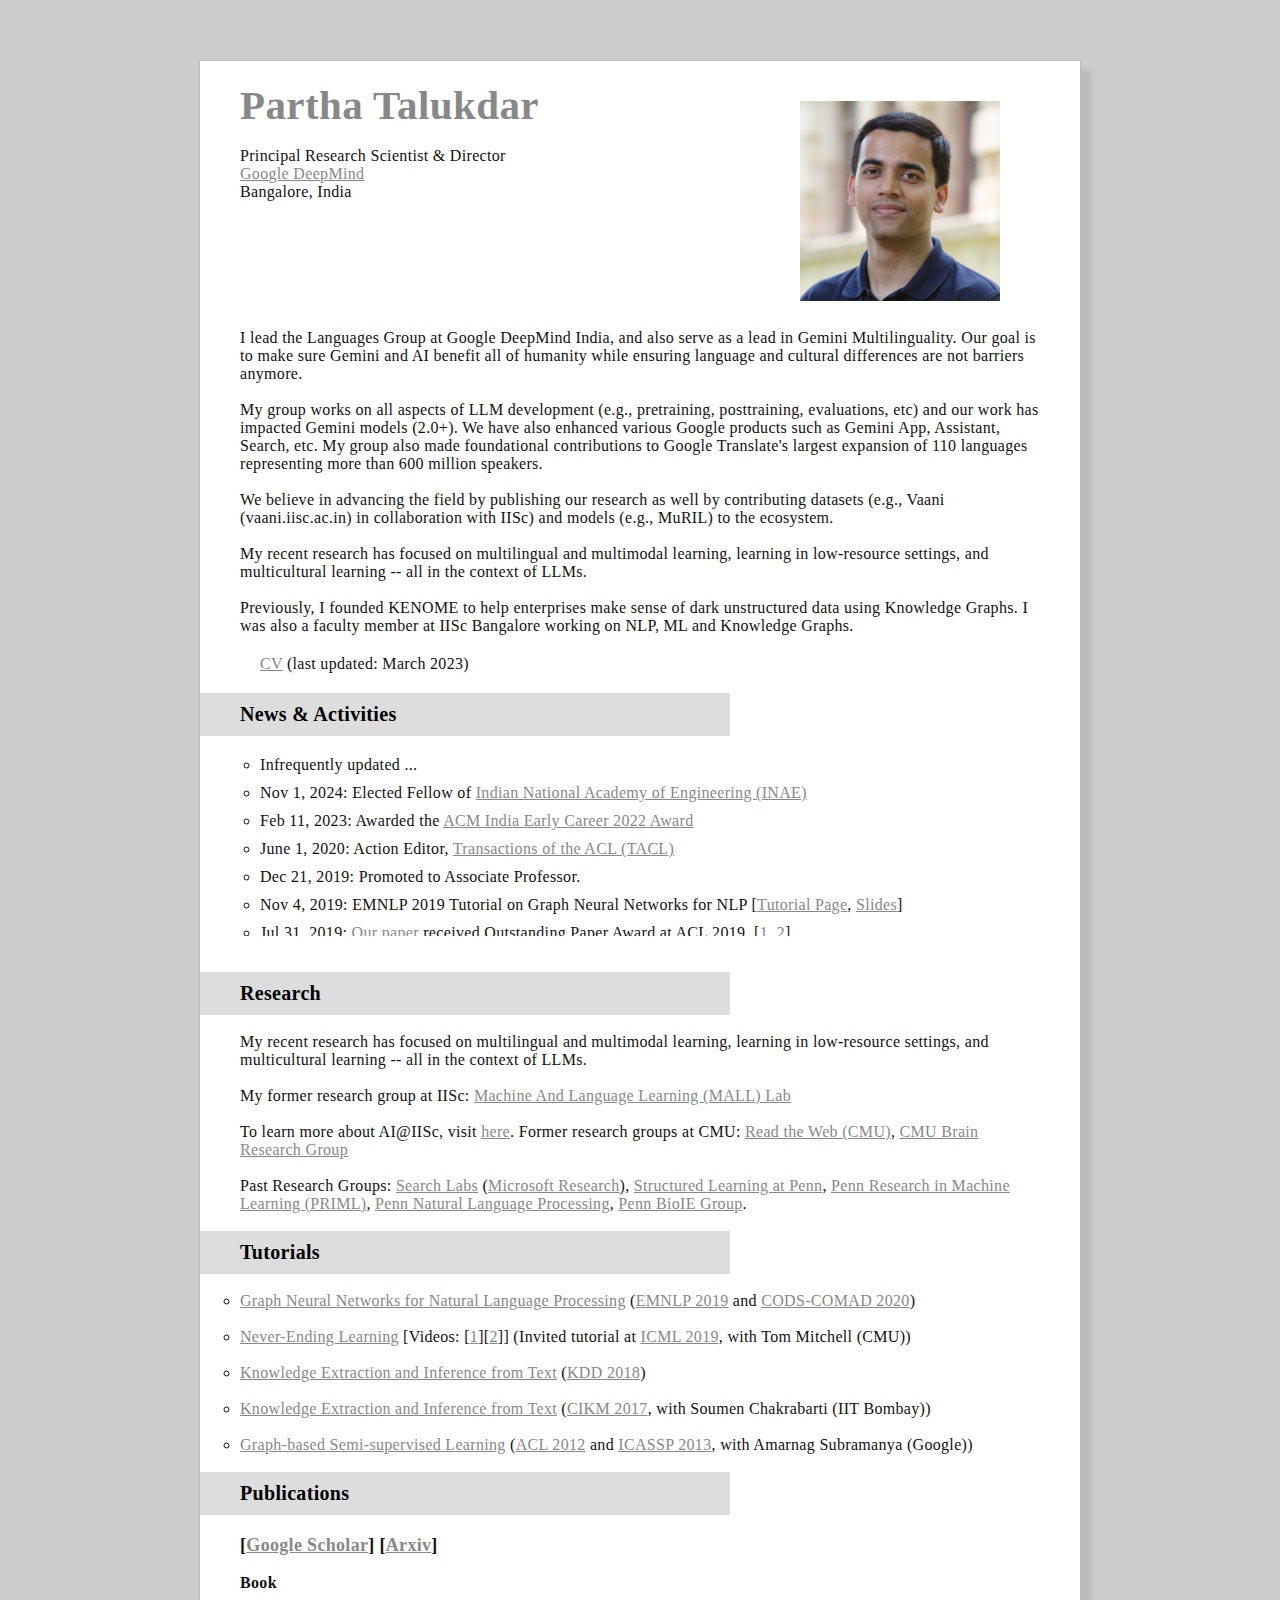
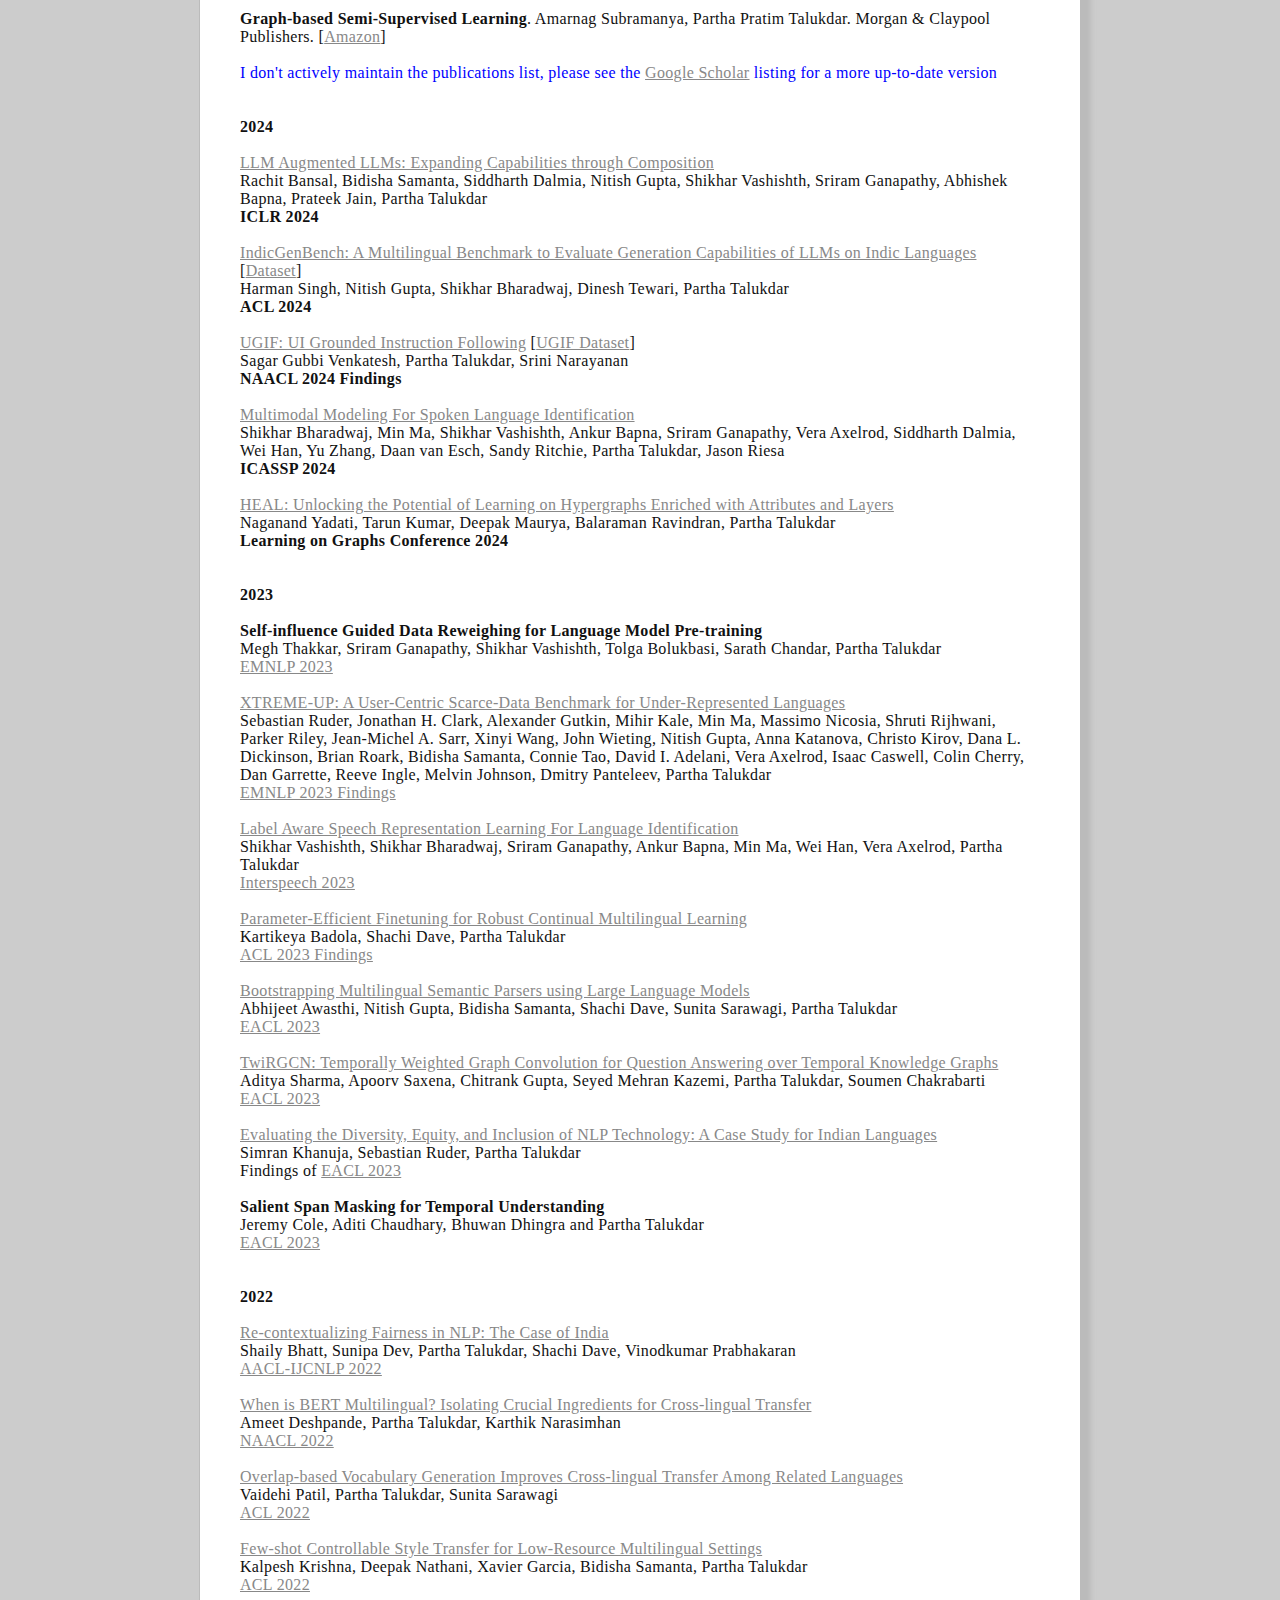
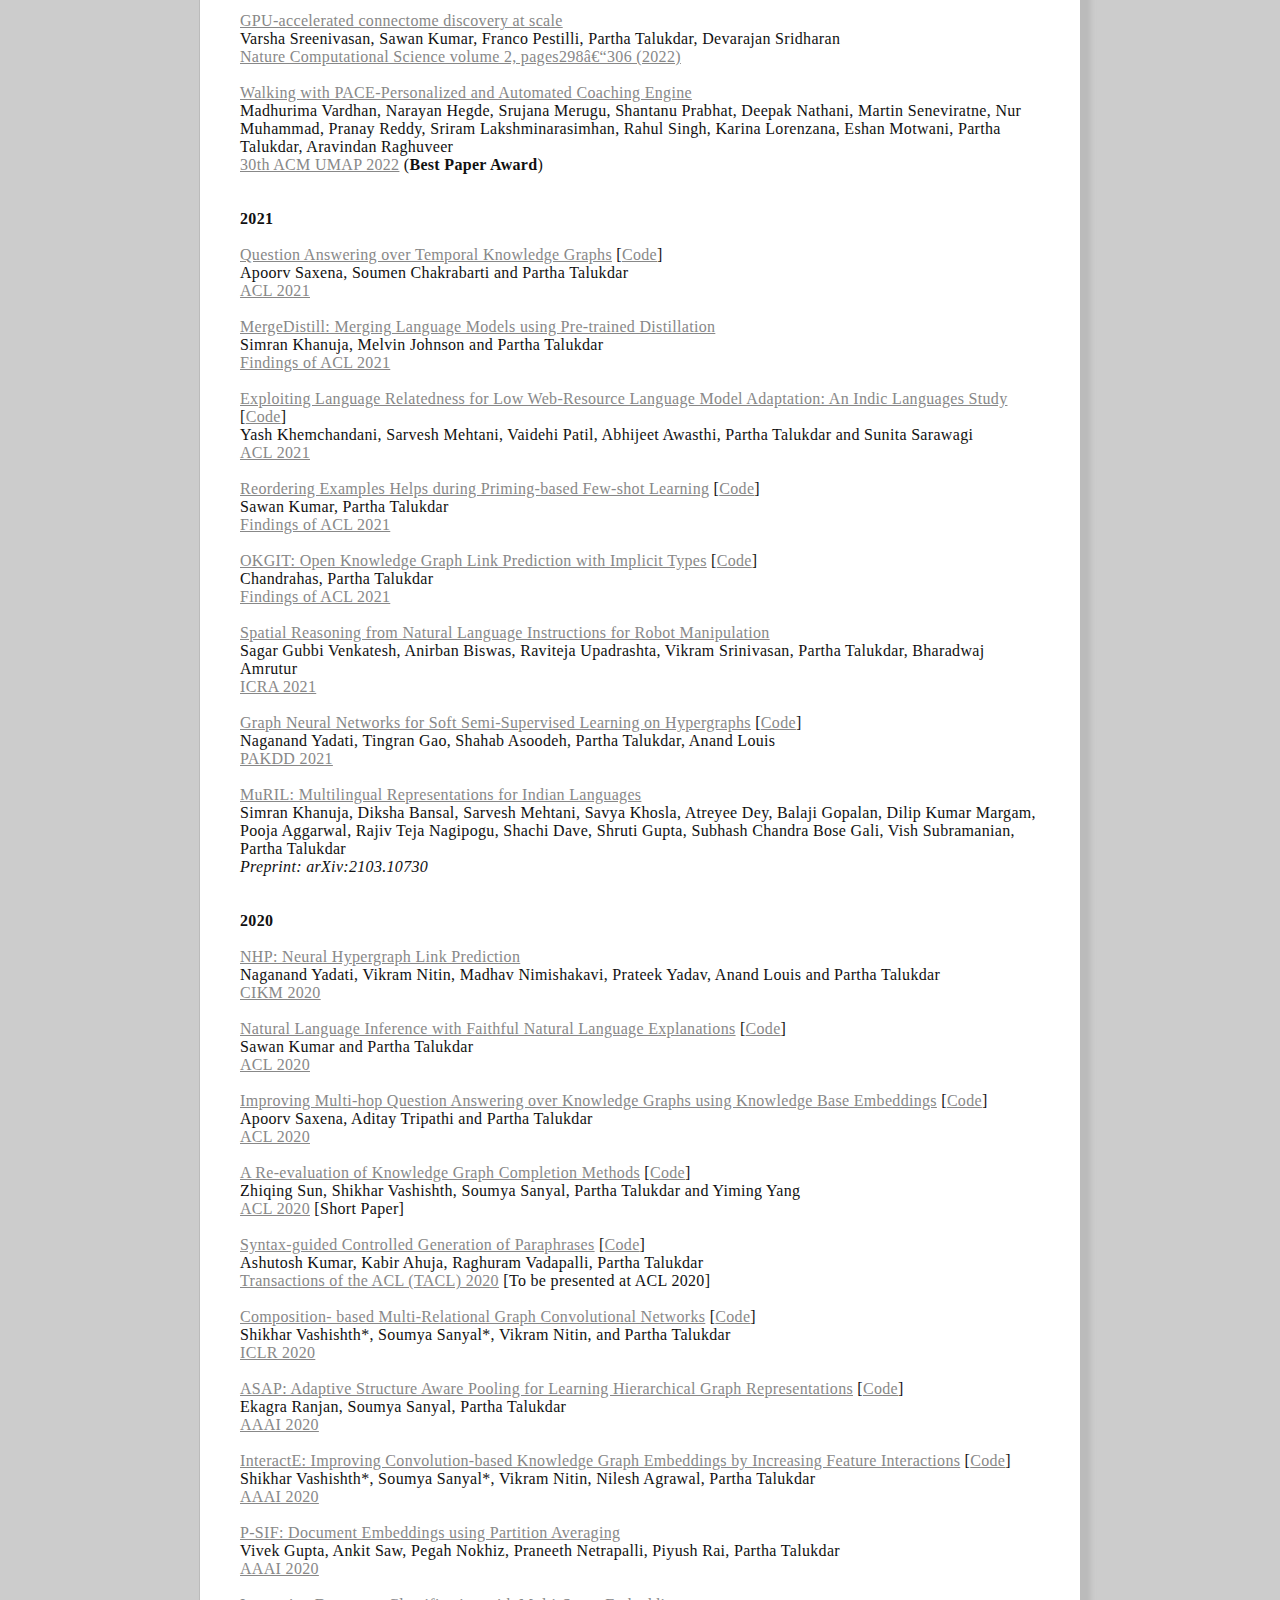
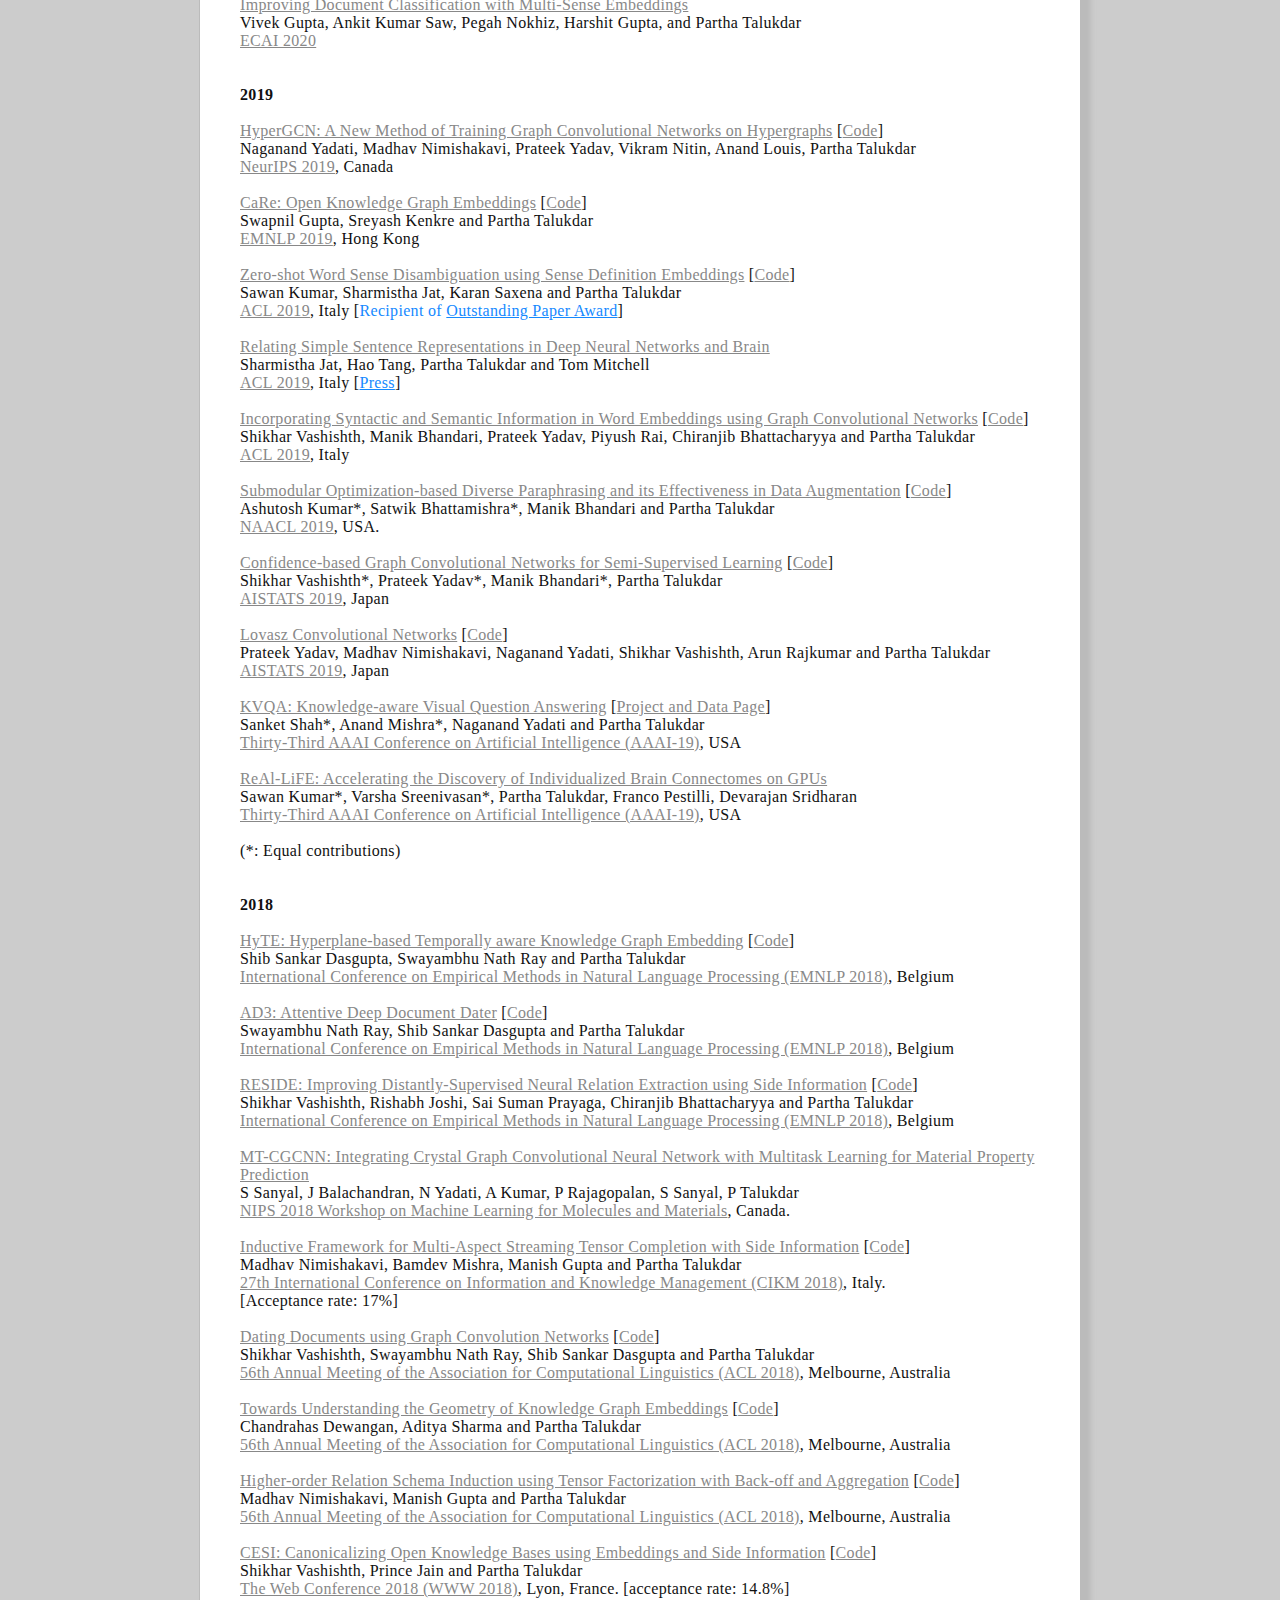
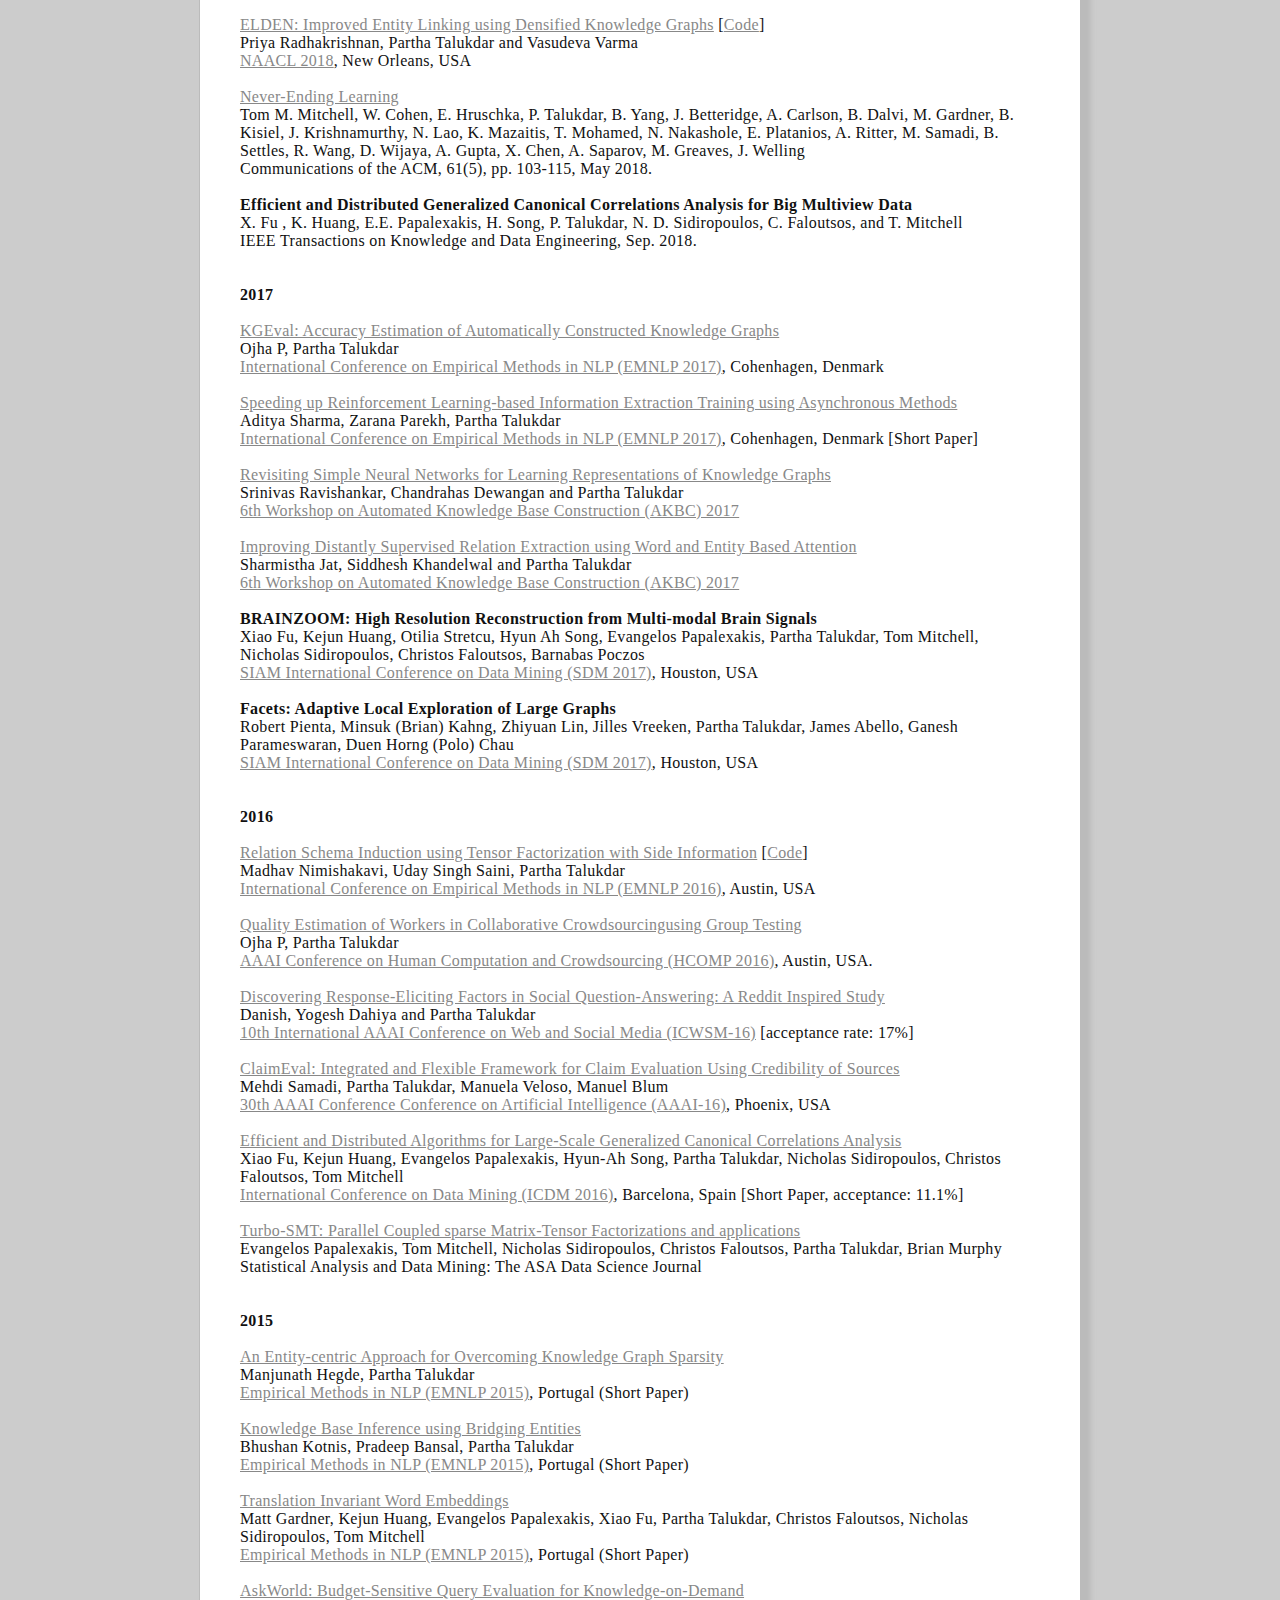
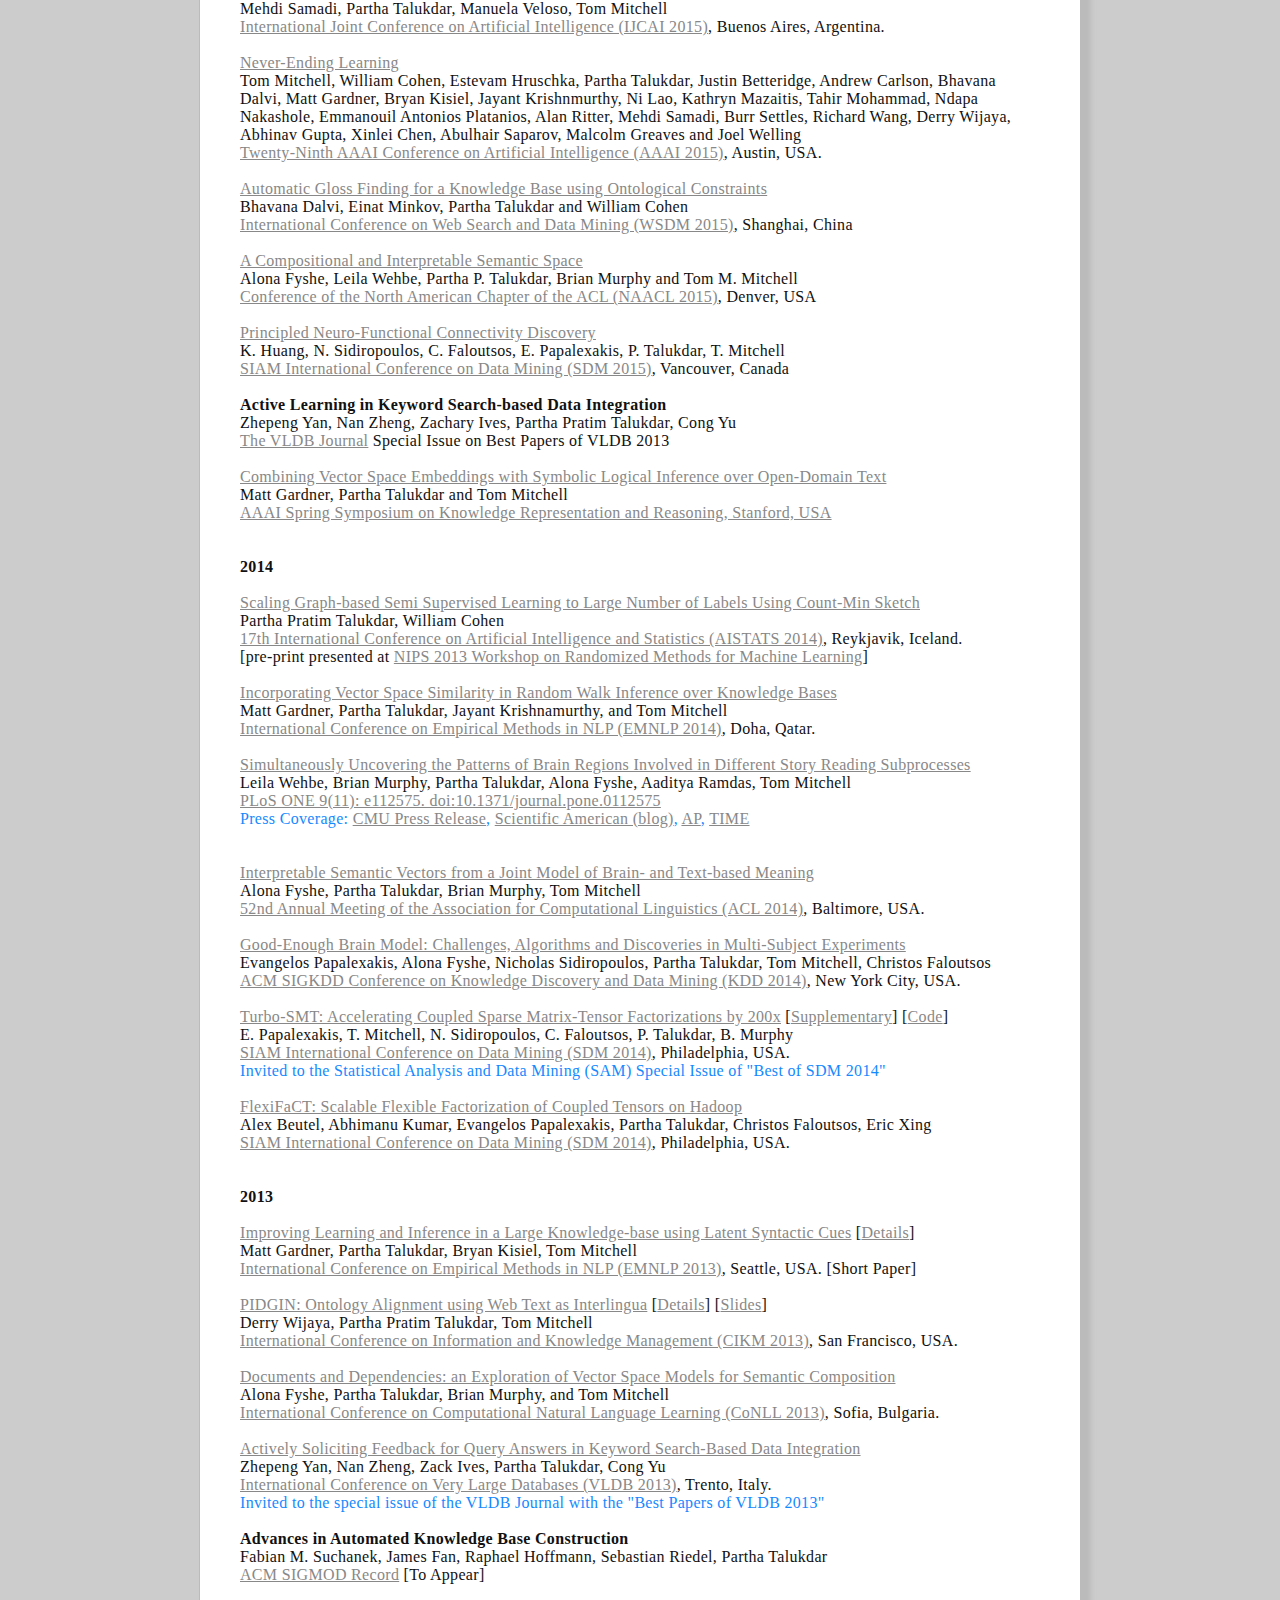
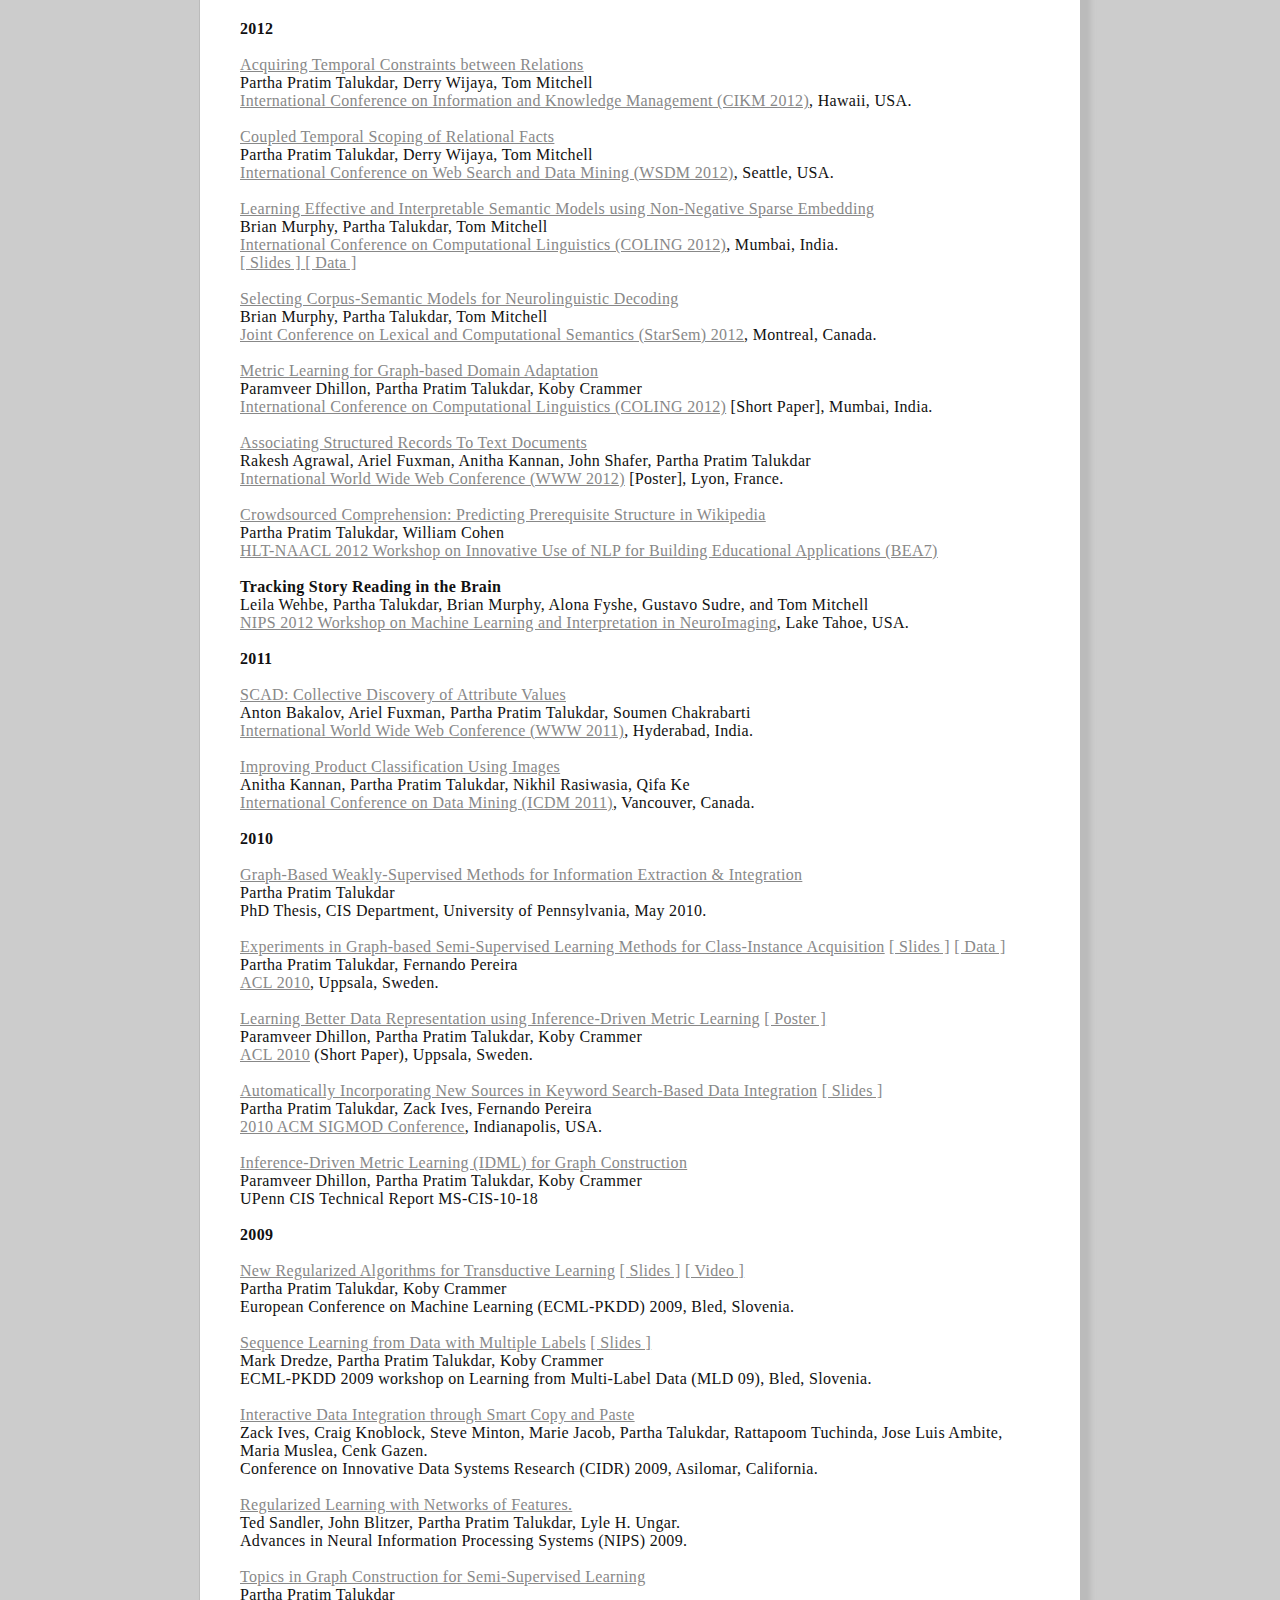
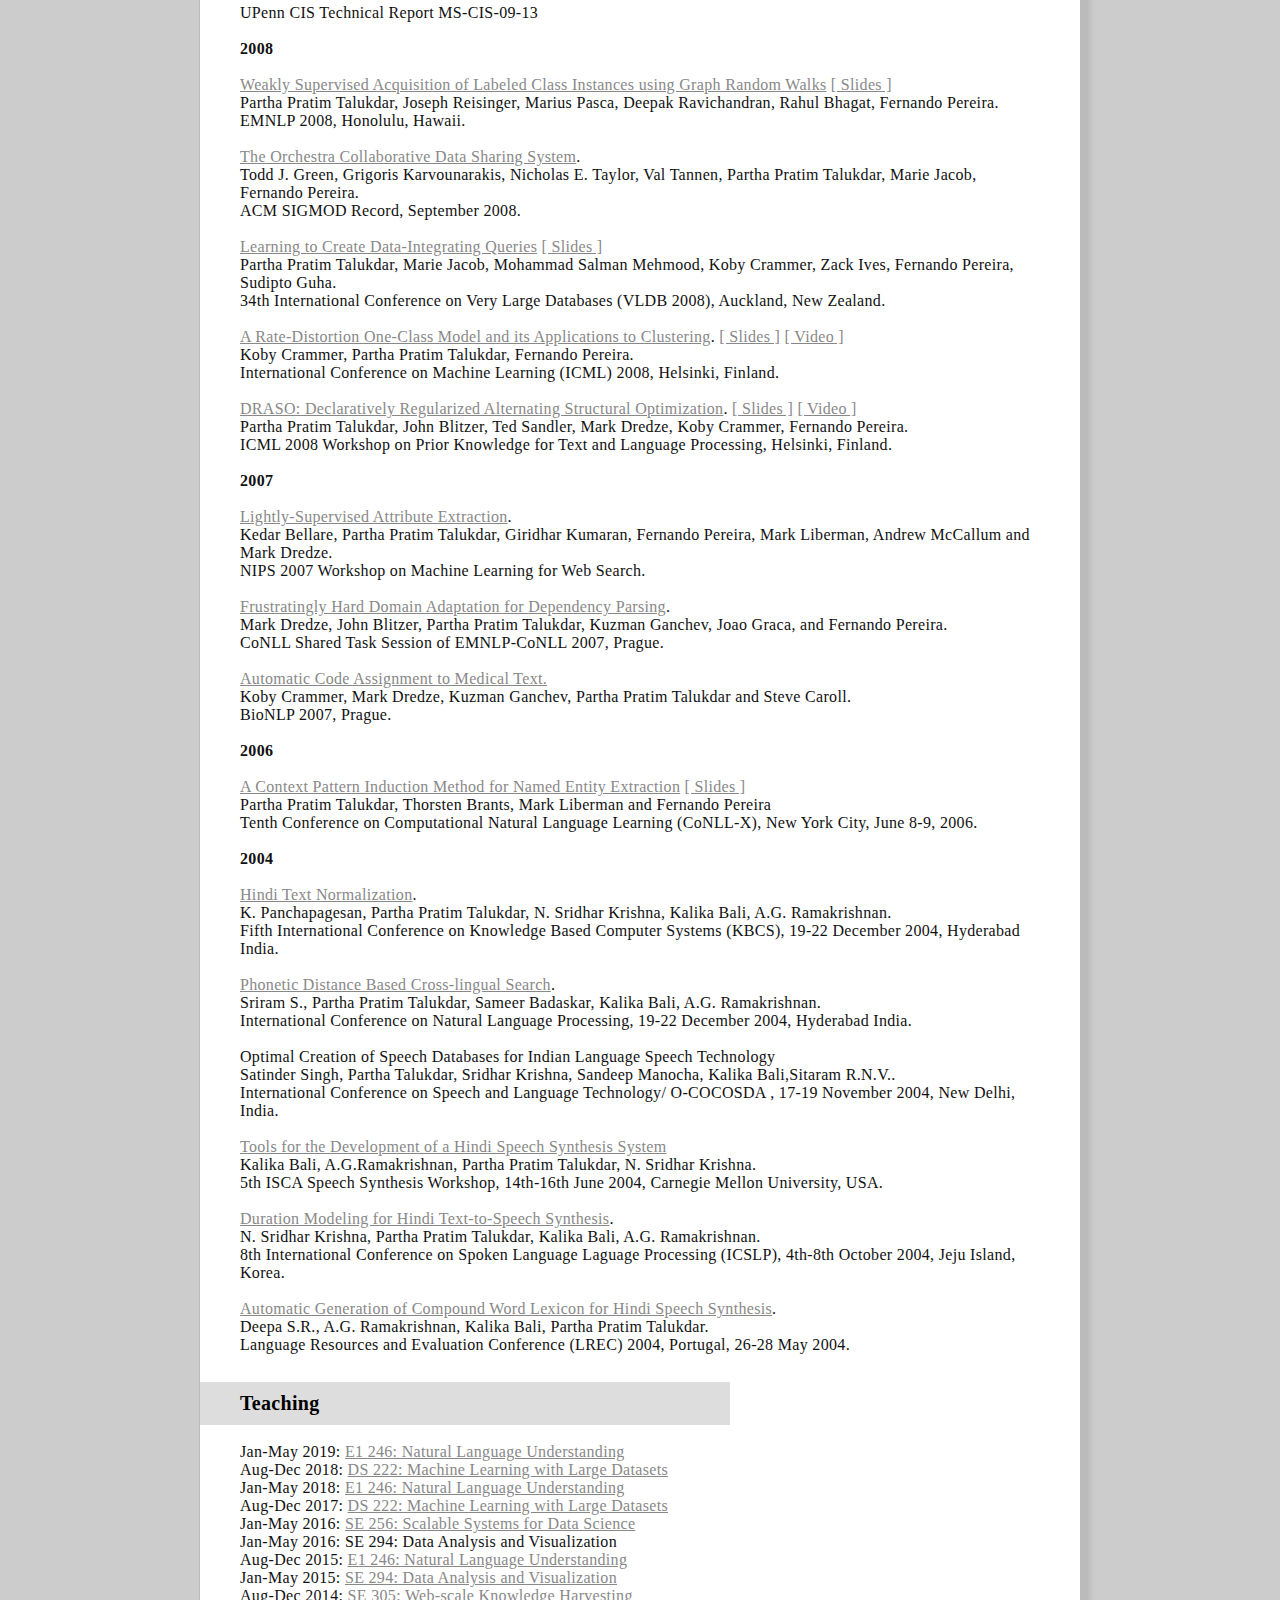
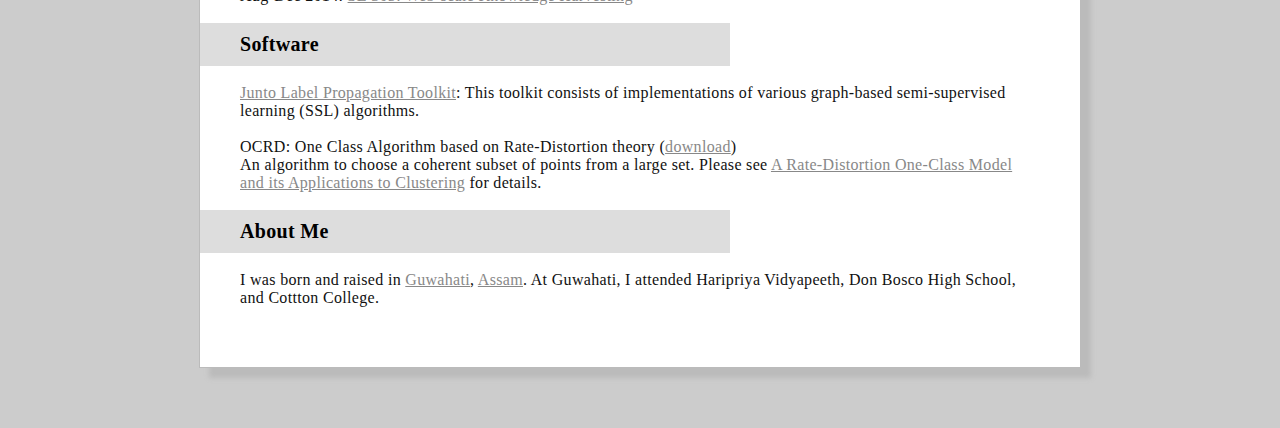
<file: index.html>
<!DOCTYPE HTML PUBLIC "-//W3C//DTD HTML 4.01//EN" "http://www.w3.org/TR/html4/strict.dtd">
<html>
	<head>
		<meta http-equiv="Content-Type" content="text/html; charset=iso-8859-1">
		<link rel="stylesheet" href="stylegray.css" type="text/css">
		<!-- ATTN!! change stylegray.css to whichever stylesheet you want to use, 
		styleblue.css, stylegreen.css, styletan.css or print.css -->
		
		<title>Partha Talukdar: Google DeepMind</title>
		
<!--[if lte IE 7]>
<style type="text/css">
#header {padding-bottom: 20px;}
#skills {padding-bottom: 20px;
</style>
<![endif]-->

	</head>
	<body>
		
	<div id="wrapper">
		
		<div id="header">
			
			<div id="title">
				<h1>Partha Talukdar</h1>
				<br>
				Principal Research Scientist & Director <br>
				<a href="https://deepmind.google/">Google DeepMind </a><br>
				Bangalore, India<br>
				<br>
				<!-- br>
				Associate Professor (on leave)<br>
				Departments of <A HREF=http://cds.iisc.ac.in/>CDS</A> and 
				<a href="https://www.csa.iisc.ac.in/">CSA</a> (by courtesy) <br>
				<A HREF=https://iisc.ac.in/>Indian Institute of Science (IISc)</A>, Bangalore, India 560012<br><br-->
				<!--b>Postdoctoral Fellow</b> (Supervisor: <A HREF=http://www.cs.cmu.edu/~tom/>Tom Mitchell</A>)<br>
        			8133 Gates-Hillman Center<br>
        			<A HREF="http://www.ml.cmu.edu/">Machine Learning Department</A><br>
        			<A HREF="http://www.cmu.edu/">Carnegie Mellon University</A><br><br-->

				<!--Founder, <a href="http://kenome.io">KENOME</a>, a core AI company to help enterprises <br>
				make sense of dark unstructured data using Knowledge Graphs<br-->
			</div><!-- end title -->
			
			<div id="contact">
				<!--img src="IMG_3074.jpg" width="170" height="130" border="0"-->
				<img src="./photos/ppt_cropped.jpg" width="200" height="200" border="0">
			</div><!-- end contact -->
		</div><!-- end header -->
		<br>

		I lead the Languages Group at Google DeepMind India, and also serve as a lead in Gemini Multilinguality. Our goal is to make sure Gemini and AI benefit all of humanity while ensuring language and cultural differences are not barriers anymore.<br>
		<br>
		My group works on all aspects of LLM development (e.g., pretraining, posttraining, evaluations, etc) and our work has impacted Gemini models (2.0+). We have also enhanced various Google products such as Gemini App, Assistant, Search, etc. My group also made foundational contributions to Google Translate's largest expansion of 110 languages representing more than 600 million speakers.<br>
		<br>
		We believe in advancing the field by publishing our research as well by contributing datasets (e.g., Vaani (vaani.iisc.ac.in) in collaboration with IISc) and models (e.g., MuRIL) to the ecosystem.<br>
		<br>
		My recent research has focused on multilingual and multimodal learning, learning in low-resource settings, and multicultural learning -- all in the context of LLMs.<br>
		<br>
		Previously, I founded KENOME to help enterprises make sense of dark unstructured data using Knowledge Graphs. I was also a faculty member at IISc Bangalore working on NLP, ML and Knowledge Graphs.<br>

		<!--p style="color:blue">Effective April 2020, I am on extended leave of absence from IISc, away from my administrative duties. I continue to advise my existing students at IISc. However, until further notice, I shall not be taking new students (PhD/Masters/ERP), project staff, and interns.</p-->

		<div id="news">
				<!--p style="color:red">I am looking to work with motivated students and research engineers.
				If you see overlap of interests, please drop me a note. Unfortunately, I am unable to respond to part-time, short-term (less than one year) and/or remote student mentorship requests.</p><br-->
				<ul>
				<!--li style="color:blue" type=circle>Apply <a href="https://docs.google.com/forms/d/e/1FAIpQLSfhLJMRY0sZFf5pgjkgTpDxN-OgkFoLz4ljSgf0iJbmbA8nuA/viewform">here</a> for 2018 Summer Internships at the MALL Lab, IISc (Deadline: Feb 26, 2018)</li-->
				<!--li style="color:red" type=circle>I am unable to respond to part-time, short-term (less than one year) and/or remote student mentorship requests.</li-->
				<!--li type=circle>I founded <a href="http://kenome.io">KENOME</a>, a core AI company to help enterprises make sense of dark data.</li-->
				<!--li type=circle>Office: <A HREF="https://www.google.com/maps/place/Department+of+Computational+and+Data+Sciences(CDS)+%2F+SuperComputer+Education+and+Research+Center(SERC)/@13.0171104,77.5669975,17z/">CDS</A> 322, Email: firstname at google.com</li-->
				<a href="https://parthatalukdar.github.io/partha_cv.pdf">CV</a> (last updated: March 2023)
				<!--li style="color:red" type=circle>There are no PhD/MTech (Research)/ERP openings in my group in the 2020 admission cycle.</li>
				<li style="color:red" type=circle>There are no upcoming summer/winter internships in my group.</li-->

				<!--li style="color:red" type=circle>Deadline for 2019 summer internship application in my group is over. Please do not send me email on this topic as we are unable to make exceptions.</li-->
				<!--li type=circle>I am unable to respond to part-time, short-term (less than one year) and/or remote student mentorship requests.</li-->
				<!--li style="color:red" type=circle>Prospective Students: If you are interested in joining my group as a PhD student, then please apply under the <a href="http://cds.iisc.ac.in/csradmissions/">CD-CS stream at CDS</a>. Please note that I can't take students from the CD-CP stream at CDS or from CSA.</li-->
				</ul>
				<!--I am co-teaching <A HREF="https://sites.google.com/site/se2942015/home">SE 294: Data Analysis and Viasualization</A> in the Jan-May 2015 term.<br-->
			<h3>News & Activities</h3>
		</div>
		<div id="news" style="width:800px;height:200px;overflow-y:scroll;"/>
			<ul>
			<li type=circle>Infrequently updated ...
			<li type=circle>Nov 1, 2024: Elected Fellow of <a href="https://www.inae.in/">Indian National Academy of Engineering (INAE)</a>
			<li type=circle>Feb 11, 2023: Awarded the <a href="https://www.acm.org/articles/acm-india-bulletins/2022/pratim-ecr-award">ACM India Early Career 2022 Award</a>
			<li type=circle>June 1, 2020: Action Editor, <a href="https://transacl.org/index.php/tacl">Transactions of the ACL (TACL)</a>
			<li type=circle>Dec 21, 2019: Promoted to Associate Professor.
			<li type=circle>Nov 4, 2019: EMNLP 2019 Tutorial on Graph Neural Networks for NLP [<a href="https://github.com/svjan5/GNNs-for-NLP">Tutorial Page</a>, <a href="https://shikhar-vashishth.github.io/assets/pdf/emnlp19_tutorial.pdf">Slides</a>]
			<li type=circle>Jul 31, 2019: <a href="http://malllabiisc.github.io/publications/papers/EWISE_ACL19.pdf">Our paper</a> received Outstanding Paper Award at ACL 2019. [<a href="http://www.acl2019.org/EN/winners-of-acl-2019-best-paper-awards.xhtml">1</a>, <a href="https://pbs.twimg.com/media/EA0OnweXoAAc-gv?format=jpg&name=4096x4096">2</a>]
			<li type=circle>Jul 2, 2019: Received Tenure at IISc, Bangalore.
			<li type=circle>June 10, 2019: Presenting an invited <a href="https://sites.google.com/site/neltutorialicml19/">tutorial</a> at <a href="https://icml.cc/">ICML 2019</a>
			<li type=circle>May 28, 2019: Speaking at <a href="https://www.goldmansachs.com/">Goldman Sachs Research</a>, New York
			<li type=circle>May 20-22, 2019: Serving as Workshop Co-chair for <a href="http://akbc.ws/2019/">AKBC 2019</a>
			<li type=circle>May 10, 2019: Speaking at Ericsson
			<li type=circle>Oct 2018 - April 2019: Talks at LG, Goldman Sachs, Accenture, Infosys, Rakuten, NVidia, Intuit, Dubai Police Symposium, <a href="https://www.itechlaw.org/Bangalore2019">ITech Law</a>, and Mindtree.
			<li type=circle>October 11, 2018: Participating in the launch of <a href="https://www.weforum.org/centre-for-the-fourth-industrial-revolution-india">World Economic Forum Centre for the Fourth Industrial Revolution India</a>
			<li type=circle>Sep 7, 2018: Keynote at <a href="https://sites.google.com/view/mlslp/home">MLSLP 2018</a>
			<li type=circle>Aug 19, 2018: Presenting a <a href="https://sites.google.com/site/keit2018kdd/">tutorial</a> at KDD 2018
			<li type=circle>Feb 5, 2018: Attending the <a href="https://www.nobelprize.org/events/nobel-prize-series/india-2018/introduction.html">Nobel Prize Series, India 2018</a> at the Rashtrapati Bhawan, New Delhi [<a href="https://researchmatters.in/news/if-india-wants-laureates-give-students-opportunities-and-freedom-say-nobel-laureates">Press</a>]
			<li type=circle>Oct 8, 2017: Speaking at <a href="http://tedxnitw.com/">TedXNITW</a>
			<li type=circle>Jul 27-28, 2017: Participating in <a href="https://sites.google.com/view/2017nlpworkshop/home">Google NLU Workshop</a><br>
			<li type=circle>Jan 24, 2017: Talk at the <a href="http://cis.unimelb.edu.au/">University of Melbourne, Australia</a>
			<li type=circle>Dec 2016: Thanks to IBM for an <a href="http://www.research.ibm.com/university/awards/faculty_innovation.shtml">IBM Faculty Award</a>
			<li type=circle>Dec 2016: Thanks to Google for a Focused Research Award
			<li type=circle>Oct 2016: Serving as PC co-chair for <A href="http://ikdd.acm.org/cods2017/">CODS 2017</a>
			<li type=circle>July 2, 2016: Talk at the <a href="http://www2.cse.iitk.ac.in/~iwml/2016/">ML Workshop</a> at IIT Kanpur.
			<li type=circle>June 29, 2016: Talk at the <a href="http://allenai.org/">Allen Institute for Artificial Intelligence (AI2)</a>, Seattle, USA.
			<li type=circle>Jun 13, 2016: Talk at the Distinguished Lecture Series, IBM Research India.
			<li type=circle>May 16-17, 2016: Participating in Google workshops on <a href="https://sites.google.com/site/googuniversityrelationsevents/home/workshops/nlu-nlp-workshop">NLU</a> and <a href="https://sites.google.com/site/googuniversityrelationsevents/home/workshops/nlp-workshop">NLP</a>.
			<li type=circle>Mar 31, 2016: Speaking at the <A HREF="http://drona.csa.iisc.ernet.in/~bigdata/">IISc Big Data Initiative</A>
			<li type=circle>Oct 26, 2015: Serving as Senior PC Member in <A HREF="http://ijcai-16.org/">IJCAI 2016</A>
			<li type=circle>Oct 8, 2015: Talk at <A HREF="http://iaf2015.intel.com/">Intel India Academic Forum (IAF 2015)</A>
			<li type=circle>Sep 28, 2015: Serving as an Area co-chair for <a href="http://acl2016.org/">ACL 2016</a>.
			<li type=circle>Sep 20, 2015: Thanks to Google for a <A HREF="http://research.google.com/university/relations/focused_research_awards.html">Focused Faculty Research Award</A>.
			<li type=circle>Aug 21, 2015: Talk at Indian Statistical Institute (ISI), Kolkata
			<li type=circle>Jul 6, 2015: Received an Accenture Open Innovation grant [<A HREF="https://newsroom.accenture.com/news/accenture-awards-eleven-research-grants-to-leading-universities-to-promote-greater-r-and-d-collaboration-accelerate-pace-of-innovation.htm">Press Release</A>]
			<li type=circle>Jun 19, 2015: Talk at <A HREF="http://research.google.com">Google Research</A>, Mountain View
			<li type=circle>May 14, 2015: Talk at <a href="http://flipkart.com">Flipkart</a>, India.
			<li type=circle>Feb 28 - Mar 4, 2015: Speaking and attending the <A HREF="http://cse.iitkgp.ac.in/conf/MLCN2015/program.html">MLCN 2015 workshop</A> at IIT, Kharagpur.
			<li type=circle>Feb 18, 2015: Speaking at Ericsson Research, India.
			<li type=circle>Jan 16, 2015: Speaking at the <A HREF="http://art.bits-csa.org/">Alumni Research Talk</A>, BITS Pilani.
			<li type=circle>Dec 04, 2014: Speaking at the <A HREF="http://cns.iisc.ernet.in/seminar_2014.html">Center for Neuroscience, IISc</A> Seminar.
			<li type=circle>Nov 21, 2014: Talk at <A HREF=http://www.cse.iitm.ac.in/>CSE, IIT Madras</A>.
			<li type=circle>Nov 05, 2014: Talk at Google, Bangalore.
			<li type=circle>Oct 29, 2014: Talk at <A HREf="http://www.textgraphs.org/ws14">TextGraphs 2014</a>
			<li type=circle>Oct 15, 2014: Talk at <A HREF="http://www.xerox.com/innovation/research-centre-india/enus.html">Xerox Research, India</A>
			<li type=circle>Oct 09, 2014: Talk at <A HREF="https://university-relations.in/wps/portal/IBM%20I-CARE%202014%2C%20icare%202014/!ut/p/b1/04_Sj9CPykssy0xPLMnMz0vMAfGjzOKNPU1NPCwsDLz8DV2cDRy9Q0Kd_ZzMDA0MjPULsh0VAf6pYwg!/#z">IBM I-CARE 2014 Big Data Analytics and Cognitive Computing Winter School</A>
			<li type=circle>Sep 19, 2014: Talk at the Machine Learning Group, Amazon Bangalore.
			<li type=circle>Aug 18-22, 2014: Co-teaching at <A HREF="http://www.esslli2014.info/program/week-two/course-30">ESSLLI 2014</A>
			<li type=circle>Aug 01, 2014: Talk at IBM Research, Bangalore.
			<li type=circle>Jul 14, 2014: Joined Indian Institute of Science (IISc), Bangalore as an Assistant Professor.
			<li type=circle>Jun 27, 2014: Talk at the SIGMOD 2014 workshop <A HREF="https://sites.google.com/site/wacck2014/">WACCK 2014</A>.
			<li type=circle>May 29, 2014: Received a Google Focused Research Award to work on Goal-directed Ontology Extension for Natural Language Understanding.
			<li type=circle>Apr 16, 2014: Attending <A HREF="http://swank.stanford.edu/">SWANK 2014</A>
			<li type=circle>Apr 15, 2014: Talk at <A HREF="http://research.google.com">Google Research</A>, Mountain View
			<li type=circle>Mar 28, 2014: Participating in the <A HREF="http://www.nyas.org/Events/Detail.aspx?cid=2cc3521e-408a-460e-b159-e774734bcbea">NYAS 2014 Annual ML Symposium</A>.
			<li type=circle>Nov 14-15, 2013: Participating in the <A HREF="https://sites.google.com/site/2013kgworkshop/">Language Understanding and Knowledge Discovery workshop</A> organized by Google.
			<li type=circle>Oct 27-31, 2013: Co-organizing <a href="http://www.akbc.ws">AKBC 2013</a> and presenting our <A HREF="http://talukdar.net/papers/pidgin-cikm2013.pdf">paper</A> at <A HREF="http://www.cikm2013.org/">CIKM 2013</A>.
			<li type=circle>Oct 11, 2013: Speaking on Never Ending Lamguage Learning (NELL) at the <A HREF=https://sites.google.com/site/studentcolloquiumsll/2013>Mid-Atlantic Student Colloquium on Speech, Language, and Learning</A>. 
			<li type=circle>May 28, 2013: Giving a talk at the <A HREF="http://natlang.cs.sfu.ca/">NLP Lab at Simon Fraser University</A></li> 
			<li type=circle>May 27, 2013: <A HREF=https://sites.google.com/site/amarsubramanya/>Amar Subramanya</A> and I are presenting a tutorial on Graph-based Semi-Supervised Learning Algorithms for Speech Processing at <A HREF=http://www.icassp2013.com/Tutorial_14.asp>ICASSP 2013</A>.
			<!-- <li type=circle>April 19, 2013: I am co-organizing <a href="http://www.akbc.ws">AKBC 2013</a>, the third knowledge extraction workshop, to be held as part of <A HREF="http://www.cikm2013.org/">CIKM 2013</A> on Oct 27-28, 2013. Please consider submitting and attending!-->
			<li type=circle>July 25, 2012: Speaking on graph-based semi-supervised learning at the <A HREF=http://lxmls.it.pt/Home.html>Lisbon Machine Learning School 2012</A>.
			<li type=circle>July 08, 2012: <A HREF=https://sites.google.com/site/amarsubramanya/>Amar Subramanya</A> and I are presenting a tutorial on <A HREF=http://graph-ssl.wikidot.com/>Graph-based Semi-Supervised Learning Algorithms for NLP</A> at <A HREF=http://www.acl2012.org/>ACL 2012</A>.
			<li type=circle>May 16, 2012: Serving as a grand awards judge at the <A HREF="http://www.societyforscience.org/intelisef2012">ISEF 2012</A><BR>
			<li type=circle>I am serving as Information Extraction (IE) area co-chair for <A HREF="http://emnlp-conll2012.unige.ch/">EMNLP-CoNLL 2012</A>.
<li type=circle> I'm co-organizing a <A HREF="http://www.naaclhlt2012.org/">NAACL-HLT 2012</A> joint workshop on <A HREF=http://akbcwekex2012.wordpress.com/>Automatic Knowledge Extraction from Text</A>. Please consider submitting and attending!
<li type=circle><A HREF=https://github.com/parthatalukdar/junto>Junto label propagation toolkit</A> is now out (Nov 21, 2011). It has an API and Hadoop implementations of three graph-based semi-supervised learning algorithms.<br>
<li type=circle>Nov 17-18, 2011: Participating in the <A HREF=https://sites.google.com/site/knowdiscover2011/home>Knowledge Discovery Workshop</A> at Google.
<li type=circle>Since May 2011, I have been a Postdoctoral Fellow working with <A HREF="http://www.cs.cmu.edu/~tom/">Tom Mitchell</A> in the <A HREF="http://www.ml.cmu.edu/">Machine Learning Department</A> at <A HREF="http://www.cmu.edu/index.shtml">Carnegie Mellon University</A>
<!--<li type=circle><A HREF=http://code.google.com/p/junto/>Junto</A>, the label propagation toolkit is now available. It implements various graph-based semi-supervised learning (SSL) algorithms.-->
<li type=circle>I spent an exciting year at the <A HREF="http://research.microsoft.com/en-us/groups/searchlabs/">Microsoft Research Search Labs</A> during the period March 2010 - March 2011.
<li type=circle>I defended my thesis on Feb 24, 2010. I was fortunate to have been advised by <a href="http://research.google.com/pubs/author1092.html">Fernando Pereira</a>, <a href="http://www.cis.upenn.edu/~zives">Zack Ives</a>, and <a href="http://www.ling.upenn.edu/~myl/">Mark Liberman</a>.
</ul>
		</div><br><br><!-- end bio -->

		<div id="news">
		  <h3>Research</h3>
		  <br>My recent research has focused on multilingual and multimodal learning, learning in low-resource settings, and multicultural learning -- all in the context of LLMs.<br><br>	
		  <!--br>I am broadly interested in Natural Language Processing, Machine Learning, and Knowledge Graphs. My recent research has focused on graph-based learning algorithms for large-scale information extraction and data integration, temporal information processing, automatic knowledge harvesting from large data, and neuro-semantics. <br><br-->

My former research group at IISc: <A HREF="http://malllabiisc.github.io">Machine And Language Learning (MALL) Lab</A><br><br>

To learn more about AI@IISc, visit <A HREF="http://www.ai.iisc.ac.in">here</A>. Former research groups at CMU: <A HREF="http://rtw.ml.cmu.edu/rtw/">Read the Web (CMU)</A>, <A HREF="http://www.cs.cmu.edu/afs/cs/project/theo-73/www/index.html">CMU Brain Research Group</A><br><br>

Past Research Groups: <A HREF="http://research.microsoft.com/en-us/groups/searchlabs/">Search Labs</A> (<A HREF="http://research.microsoft.com/">Microsoft Research</A>), <A HREF="http://www.seas.upenn.edu/~strctlrn/">Structured Learning at Penn</A>, <A HREF="http://priml.upenn.edu/Main/HomePage">Penn Research in Machine Learning (PRIML)</A>,
<A HREF="http://nlp.cis.upenn.edu/index.php">Penn Natural Language Processing</A>, <A HREF="http://bioie.ldc.upenn.edu/">Penn BioIE Group</A>.<br><br>

<!-- Recent/upcoming Program Committee Activities:<br>AAAI (2018), ACL (2017), AISTATS (2016), CoNLL (2016), EMNLP (2017), ICML (2017), IJCAI (2016), KDD (2017), NAACL (2018), NIPS (2018), WSDM (2018), WWW (2017).<br><br-->
		</div>

		<div id="tutorials">
			<h3>Tutorials</h3><br>
			<li type=circle><a href="https://github.com/svjan5/GNNs-for-NLP">Graph Neural Networks for Natural Language Processing</a> (<a href="https://www.emnlp-ijcnlp2019.org/">EMNLP 2019</a> and <a href="https://cods-comad.in/">CODS-COMAD 2020</a>)<br><br>

			<li type=circle><a href="https://sites.google.com/site/neltutorialicml19/">Never-Ending Learning</a> [Videos: [<a href="https://www.facebook.com/icml.imls/videos/350412952342021/">1</a>][<a href="https://www.facebook.com/icml.imls/videos/vb.118896271958230/1083330081864839/?type=2&theater">2</a>]] (Invited tutorial at <a href="https://icml.cc/">ICML 2019</a>, with Tom Mitchell (CMU))<br><br>

			<li type=circle><a href="https://sites.google.com/site/keit2018kdd/">Knowledge Extraction and Inference from Text</a> (<a href="https://www.kdd.org/kdd2018/">KDD 2018</a>)<br><br>

			<li type=circle><a href="https://sites.google.com/site/knowxtext/root/cikm-2017-tutorial">Knowledge Extraction and Inference from Text</a> (<a href="http://www.cikmconference.org/CIKM2017/">CIKM 2017</a>, with Soumen Chakrabarti (IIT Bombay))<br><br>

			<li type=circle><a href="http://graph-ssl.wikidot.com/">Graph-based Semi-supervised Learning</a> (<a href="https://mirror.aclweb.org/acl2012/">ACL 2012</a> and <a href="https://www2.securecms.com/ICASSP2013/default.asp">ICASSP 2013</a>, with Amarnag Subramanya (Google))<br>

			<br>
		</div>
		
		<div id="publication">
			<h3>Publications</h3> <H4>[<A HREF="http://scholar.google.com/citations?hl=en&user=CIZwXAcAAAAJ&view_op=list_works&pagesize=100">Google Scholar</A>] [<A HREF="https://arxiv.org/search/cs?searchtype=author&query=Talukdar,+P">Arxiv</A>]</H4>


<br><b>Book</b><br><br>

<b>Graph-based Semi-Supervised Learning</b>. Amarnag Subramanya, Partha Pratim Talukdar. Morgan & Claypool Publishers. [<A HREF="http://www.amazon.com/Graph-Based-Semi-Supervised-Synthesis-Artificial-Intelligence/dp/1627052011">Amazon</A>]<br><br>

	<p style="color:blue">I don't actively maintain the publications list, please see the <A HREF="https://scholar.google.com/citations?hl=en&user=CIZwXAcAAAAJ&pagesize=100&view_op=list_works&sortby=pubdate">Google Scholar</A> listing for a more up-to-date version</p><br>

	<br><b>2024</b><br><br>

	<a href="https://arxiv.org/abs/2401.02412">LLM Augmented LLMs: Expanding Capabilities through Composition</a><br>
	Rachit Bansal, Bidisha Samanta, Siddharth Dalmia, Nitish Gupta, Shikhar Vashishth, Sriram Ganapathy, Abhishek Bapna, Prateek Jain, Partha Talukdar<br>
	<b>ICLR 2024</b><br><br>
			
	<a href="https://arxiv.org/abs/2404.16816">IndicGenBench: A Multilingual Benchmark to Evaluate Generation Capabilities of LLMs on Indic Languages</a> [<a href="https://github.com/google-research-datasets/indic-gen-bench">Dataset</a>]<br>
	Harman Singh, Nitish Gupta, Shikhar Bharadwaj, Dinesh Tewari, Partha Talukdar<br>
	<b>ACL 2024</b><br><br>

	<a href="https://arxiv.org/abs/2211.07615">UGIF: UI Grounded Instruction Following</a> [<a href="https://github.com/google-research/google-research/tree/master/ugif">UGIF Dataset</a>]<br>
	Sagar Gubbi Venkatesh, Partha Talukdar, Srini Narayanan<br>
	<b>NAACL 2024 Findings</b><br><br>

	<a href="https://arxiv.org/abs/2309.10567">Multimodal Modeling For Spoken Language Identification</a><br>
	Shikhar Bharadwaj, Min Ma, Shikhar Vashishth, Ankur Bapna, Sriram Ganapathy, Vera Axelrod, Siddharth Dalmia, Wei Han, Yu Zhang, Daan van Esch, Sandy Ritchie, Partha Talukdar, Jason Riesa<br>
	<b>ICASSP 2024</b><br><br>

	<a href="https://proceedings.mlr.press/v231/yadati24a/yadati24a.pdf">HEAL: Unlocking the Potential of Learning on Hypergraphs Enriched with Attributes and Layers</a><br>
	Naganand Yadati, Tarun Kumar, Deepak Maurya, Balaraman Ravindran, Partha Talukdar<br>
	<b>Learning on Graphs Conference 2024</b><br><br>	
			
	<br><b>2023</b><br><br>

	<b>Self-influence Guided Data Reweighing for Language Model Pre-training</b><br>
	Megh Thakkar, Sriram Ganapathy, Shikhar Vashishth, Tolga Bolukbasi, Sarath Chandar, Partha Talukdar<br>
	<a href="https://2023.emnlp.org/">EMNLP 2023</a><br><br>
	
	<a href="https://arxiv.org/abs/2305.11938">XTREME-UP: A User-Centric Scarce-Data Benchmark for Under-Represented Languages</a><br>
	Sebastian Ruder, Jonathan H. Clark, Alexander Gutkin, Mihir Kale, Min Ma, Massimo Nicosia, Shruti Rijhwani, Parker Riley, Jean-Michel A. Sarr, Xinyi Wang, John Wieting, Nitish Gupta, Anna Katanova, Christo Kirov, Dana L. Dickinson, Brian Roark, Bidisha Samanta, Connie Tao, David I. Adelani, Vera Axelrod, Isaac Caswell, Colin Cherry, Dan Garrette, Reeve Ingle, Melvin Johnson, Dmitry Panteleev, Partha Talukdar<br>
	<a href="https://2023.emnlp.org/">EMNLP 2023 Findings</a><br><br>
			
	<a href="https://arxiv.org/abs/2306.04374">Label Aware Speech Representation Learning For Language Identification</a><br>
	Shikhar Vashishth, Shikhar Bharadwaj, Sriram Ganapathy, Ankur Bapna, Min Ma, Wei Han, Vera Axelrod, Partha Talukdar<br>
	<a href="https://interspeech2023.org/">Interspeech 2023</a><br><br>

	<a href="https://arxiv.org/abs/2209.06767">Parameter-Efficient Finetuning for Robust Continual Multilingual Learning</a><br>
	Kartikeya Badola, Shachi Dave, Partha Talukdar<br>
	<a href="https://2023.aclweb.org/">ACL 2023 Findings</a><br><br>
			
	<a href="https://arxiv.org/abs/2210.07313">Bootstrapping Multilingual Semantic Parsers using Large Language Models</a><br>
	Abhijeet Awasthi, Nitish Gupta, Bidisha Samanta, Shachi Dave, Sunita Sarawagi, Partha Talukdar<br>
	<a href="https://2023.eacl.org/">EACL 2023</a><br><br>
			
	<a href="https://arxiv.org/abs/2210.06281">TwiRGCN: Temporally Weighted Graph Convolution for Question Answering over Temporal Knowledge Graphs</a><br>
	Aditya Sharma, Apoorv Saxena, Chitrank Gupta, Seyed Mehran Kazemi, Partha Talukdar, Soumen Chakrabarti<br>
	<a href="https://2023.eacl.org/">EACL 2023</a><br><br>
			
	<a href="https://arxiv.org/pdf/2205.12676">Evaluating the Diversity, Equity, and Inclusion of NLP Technology: A Case Study for Indian Languages</a><br>
	Simran Khanuja, Sebastian Ruder, Partha Talukdar<br>
	Findings of <a href="https://2023.eacl.org/">EACL 2023</a><br><br>
			
	<b>Salient Span Masking for Temporal Understanding</b><br>
	Jeremy Cole, Aditi Chaudhary, Bhuwan Dhingra and Partha Talukdar<br>
	<a href="https://2023.eacl.org/">EACL 2023</a><br><br>
	
	<br><b>2022</b><br><br>
	
	<a href="https://arxiv.org/abs/2209.12226">Re-contextualizing Fairness in NLP: The Case of India</a><br>
	Shaily Bhatt, Sunipa Dev, Partha Talukdar, Shachi Dave, Vinodkumar Prabhakaran<br>
	<a href="https://www.aacl2022.org/">AACL-IJCNLP 2022</a><br><br>
			
	<a href="https://arxiv.org/abs/2110.14782">When is BERT Multilingual? Isolating Crucial Ingredients for Cross-lingual Transfer</a><br>
	Ameet Deshpande, Partha Talukdar, Karthik Narasimhan<br>
	<a href="https://2022.naacl.org/">NAACL 2022</a><br><br>
			
	<a href="https://arxiv.org/abs/2203.01976">Overlap-based Vocabulary Generation Improves Cross-lingual Transfer Among Related Languages</a><br>
	Vaidehi Patil, Partha Talukdar, Sunita Sarawagi<br>
	<a href="https://2022.aclweb.org/">ACL 2022</a><br><br>
			
	<a href="https://arxiv.org/abs/2110.07385">Few-shot Controllable Style Transfer for Low-Resource Multilingual Settings</a><br>
	 Kalpesh Krishna, Deepak Nathani, Xavier Garcia, Bidisha Samanta, Partha Talukdar<br>
	<a href="https://2022.aclweb.org/">ACL 2022</a><br><br>
			
	<a href="https://www.nature.com/articles/s43588-022-00250-z">GPU-accelerated connectome discovery at scale</a><br>
	Varsha Sreenivasan, Sawan Kumar, Franco Pestilli, Partha Talukdar, Devarajan Sridharan<br>
	<a href="https://www.nature.com/articles/s43588-022-00250-z">Nature Computational Science volume 2, pages298–306 (2022)</a><br><br>
			
	<a href="https://dl.acm.org/doi/abs/10.1145/3503252.3531301">Walking with PACE-Personalized and Automated Coaching Engine</a><br>
	 Madhurima Vardhan, Narayan Hegde, Srujana Merugu, Shantanu Prabhat, Deepak Nathani, Martin Seneviratne, Nur Muhammad, Pranay Reddy, Sriram Lakshminarasimhan, Rahul Singh, Karina Lorenzana, Eshan Motwani, Partha Talukdar, Aravindan Raghuveer<br>
	<a href="https://www.um.org/umap2022/">30th ACM UMAP 2022</a> (<b>Best Paper Award</b>)<br><br>
			
	<br><b>2021</b><br><br>

	<a href="https://arxiv.org/abs/2106.01515">Question Answering over Temporal Knowledge Graphs</a> [<a href="https://github.com/apoorvumang/CronKGQA">Code</a>]<br>
	Apoorv Saxena, Soumen Chakrabarti and Partha Talukdar<br>
	<a href="https://2021.aclweb.org/">ACL 2021</a><br><br>

	<a href="./papers/mergedistill_acl2021.pdf">MergeDistill: Merging Language Models using Pre-trained Distillation
    </a><br>
	Simran Khanuja, Melvin Johnson and Partha Talukdar<br>
	<a href="https://2021.aclweb.org/">Findings of ACL 2021</a><br><br>

	<a href="./papers/relatelm_acl2021.pdf">Exploiting Language Relatedness for Low Web-Resource Language Model Adaptation: An Indic Languages Study</a> [<a href="https://github.com/yashkhem1/RelateLM">Code</a>]<br>
	Yash Khemchandani, Sarvesh Mehtani, Vaidehi Patil, Abhijeet Awasthi, Partha Talukdar and Sunita Sarawagi
<br>
	<a href="https://2021.aclweb.org/">ACL 2021</a><br><br>

	<a href="https://arxiv.org/abs/2106.01751">Reordering Examples Helps during Priming-based Few-shot Learning</a> [<a href="https://github.com/SawanKumar28/pero">Code</a>]<br>
	Sawan Kumar, Partha Talukdar<br>
	<a href="https://2021.aclweb.org/">Findings of ACL 2021</a><br><br>

	<a href="./papers/okgit_acl2021.pdf">OKGIT: Open Knowledge Graph Link Prediction with Implicit Types</a> [<a href="https://github.com/Chandrahasd/OKGIT">Code</a>]<br>
	 Chandrahas, Partha Talukdar<br>
	<a href="https://2021.aclweb.org/">Findings of ACL 2021</a><br><br>

	<a href="https://arxiv.org/abs/2012.13693">Spatial Reasoning from Natural Language Instructions for Robot Manipulation</a><br>
	 Sagar Gubbi Venkatesh, Anirban Biswas, Raviteja Upadrashta, Vikram Srinivasan, Partha Talukdar, Bharadwaj Amrutur<br>
	<a href="https://www.ieee-icra.org/">ICRA 2021</a><br><br>

	<a href="https://scholar.harvard.edu/files/shahab/files/dhn_pakdd21.pdf">Graph Neural Networks for Soft Semi-Supervised Learning on Hypergraphs</a> [<a href="https://drive.google.com/file/d/1DNJXIqKdpWqrimLQU3yZxUtYUYBXh1Oe/view">Code</a>]<br>
	 Naganand Yadati, Tingran Gao, Shahab Asoodeh, Partha Talukdar, Anand Louis<br>
	<a href="https://www.pakdd2021.org/">PAKDD 2021</a><br><br>

	<a href="https://arxiv.org/abs/2103.10730">MuRIL: Multilingual Representations for Indian Languages</a><br>
	Simran Khanuja, Diksha Bansal, Sarvesh Mehtani, Savya Khosla, Atreyee Dey, Balaji Gopalan, Dilip Kumar Margam, Pooja Aggarwal, Rajiv Teja Nagipogu, Shachi Dave, Shruti Gupta, Subhash Chandra Bose Gali, Vish Subramanian, Partha Talukdar<br>
	<i>Preprint: arXiv:2103.10730</i><br><br>


	<br><b>2020</b><br><br>

	<a href="https://malllabiisc.github.io/publications/papers/nhp_cikm20.pdf">NHP: Neural Hypergraph Link Prediction</a><br>
	Naganand Yadati, Vikram Nitin, Madhav Nimishakavi, Prateek Yadav, Anand Louis and Partha Talukdar<br>
	<a href="https://www.cikm2020.org/">CIKM 2020</a><br><br>

	<a href="http://malllabiisc.github.io/publications/papers/NILE_ACL20.pdf">Natural Language Inference with Faithful Natural Language Explanations</a> [<a href="https://github.com/SawanKumar28/nile">Code</a>]<br>
	Sawan Kumar and Partha Talukdar<br>
	<a href="http://acl2020.org">ACL 2020</a><br><br>

	<a href="https://malllabiisc.github.io/publications/papers/final_embedkgqa.pdf">Improving Multi-hop Question Answering over Knowledge Graphs using Knowledge Base Embeddings</a> [<a href="https://github.com/malllabiisc/EmbedKGQA">Code</a>]<br>
	Apoorv Saxena, Aditay Tripathi and Partha Talukdar<br>
	<a href="http://acl2020.org">ACL 2020</a><br><br>

	<a href="https://arxiv.org/abs/1911.03903">A Re-evaluation of Knowledge Graph Completion Methods</a> [<a href="https://github.com/svjan5/kg-reeval">Code</a>]<br>
	Zhiqing Sun, Shikhar Vashishth, Soumya Sanyal, Partha Talukdar and Yiming Yang
<br>
	<a href="http://acl2020.org">ACL 2020</a> [Short Paper]<br><br>

	<a href="https://arxiv.org/pdf/2005.08417.pdf">Syntax-guided Controlled Generation of Paraphrases</a> [<a href="https://github.com/malllabiisc/SGCP">Code</a>]<br>
	Ashutosh Kumar, Kabir Ahuja, Raghuram Vadapalli, Partha Talukdar<br>
	<a href="https://www.mitpressjournals.org/loi/tacl">Transactions of the ACL (TACL) 2020</a> [To be presented at ACL 2020]<br><br>

	<a href="https://arxiv.org/abs/1911.03082">Composition- based Multi-Relational Graph Convolutional Networks</a> [<a href="https://github.com/malllabiisc/CompGCN">Code</a>]<br>
	Shikhar Vashishth*, Soumya Sanyal*, Vikram Nitin, and Partha Talukdar<br>
	<a href="https://iclr.cc/">ICLR 2020</a><br><br>

	<a href="https://arxiv.org/abs/1911.07979">ASAP: Adaptive Structure Aware Pooling for Learning Hierarchical Graph Representations</a> [<a href="https://github.com/malllabiisc/ASAP">Code</a>]<br>
	Ekagra Ranjan, Soumya Sanyal, Partha Talukdar<br>
	<a href="https://aaai.org/Conferences/AAAI-20/">AAAI 2020</a><br><br>

	<a href="https://arxiv.org/abs/1911.00219">InteractE: Improving Convolution-based Knowledge Graph Embeddings by Increasing Feature Interactions</a> [<a href="https://github.com/malllabiisc/InteractE">Code</a>]<br>
	Shikhar Vashishth*, Soumya Sanyal*, Vikram Nitin, Nilesh Agrawal, Partha Talukdar<br>
	<a href="https://aaai.org/Conferences/AAAI-20/">AAAI 2020</a><br><br>

	<a href="https://vgupta123.github.io/docs/AAAI-GuptaV.3656.pdf">P-SIF: Document Embeddings using Partition Averaging</a><br>
	Vivek Gupta, Ankit Saw, Pegah Nokhiz, Praneeth Netrapalli, Piyush Rai, Partha Talukdar<br>
	<a href="https://aaai.org/Conferences/AAAI-20/">AAAI 2020</a><br><br>

	<a href="https://arxiv.org/abs/1911.07918">Improving Document Classification with Multi-Sense Embeddings</a><br>
	Vivek Gupta, Ankit Kumar Saw, Pegah Nokhiz, Harshit Gupta, and Partha Talukdar <br>
	<a href="http://ecai2020.eu/">ECAI 2020</a><br><br>

	<br><b>2019</b><br><br>

	<a href="http://papers.nips.cc/paper/8430-hypergcn-a-new-method-for-training-graph-convolutional-networks-on-hypergraphs">HyperGCN: A New Method of Training Graph Convolutional Networks on Hypergraphs</a> [<a href="https://github.com/malllabiisc/HyperGCN">Code</a>]<br>
	Naganand Yadati, Madhav Nimishakavi, Prateek Yadav, Vikram Nitin, Anand Louis, Partha Talukdar<br>
	<a href="https://nips.cc/">NeurIPS 2019</a>, Canada<br><br>

	<a href="./papers/CaRe_EMNLP2019.pdf">CaRe: Open Knowledge Graph Embeddings</a> [<a href="https://github.com/malllabiisc/CaRE">Code</a>]<br>
	Swapnil Gupta, Sreyash Kenkre and Partha Talukdar<br>
	<a href="https://www.emnlp-ijcnlp2019.org/">EMNLP 2019</a>, Hong Kong<br><br>


	<a href="http://malllabiisc.github.io/publications/papers/EWISE_ACL19.pdf">Zero-shot Word Sense Disambiguation using Sense Definition Embeddings</a> [<a href="https://github.com/malllabiisc/EWISE">Code</a>]<br>
	Sawan Kumar, Sharmistha Jat, Karan Saxena and Partha Talukdar<br>
	<a href="http://acl2019.org">ACL 2019</a>, Italy [<span style="color:#1589FF">Recipient of <a href="https://pbs.twimg.com/media/EA0OnweXoAAc-gv?format=jpg&name=4096x4096" style="color:#1589FF">Outstanding Paper Award</a></span>]<br><br>

	<a href="https://arxiv.org/abs/1906.11861">Relating Simple Sentence Representations in Deep Neural Networks and Brain</a> <br> <!-- a href="https://github.com/SharmisthaJat/ACL2019-SimpleSentenceRepr-DNN-Brain">Code</a -->
	Sharmistha Jat, Hao Tang, Partha Talukdar and Tom Mitchell<br>
	<a href="http://acl2019.org">ACL 2019</a>, Italy [<a href="https://medicalxpress.com/news/2019-07-sentence-representations-deep-neural-networks.html" style="color:#1589FF">Press</a>]<br><br>

	<a href="https://arxiv.org/abs/1809.04283">Incorporating Syntactic and Semantic Information in Word Embeddings using Graph Convolutional Networks</a> [<a href="https://github.com/malllabiisc/WordGCN">Code</a>]<br>
	Shikhar Vashishth, Manik Bhandari, Prateek Yadav, Piyush Rai, Chiranjib Bhattacharyya and Partha Talukdar<br>
	<a href="http://acl2019.org">ACL 2019</a>, Italy<br><br>

	<a href="http://malllabiisc.github.io/publications/papers/DiPS_NAACL19.pdf">Submodular Optimization-based Diverse Paraphrasing and its Effectiveness in Data Augmentation</a> [<a href="https://github.com/malllabiisc/DiPS">Code</a>]<br>
	Ashutosh Kumar*, Satwik Bhattamishra*, Manik Bhandari and Partha Talukdar<br>
	<a href="https://naacl2019.org/">NAACL 2019</a>, USA.<br><br>

	<a href="https://arxiv.org/abs/1901.08255">Confidence-based Graph Convolutional Networks for Semi-Supervised Learning</a> [<a href="https://github.com/malllabiisc/ConfGCN">Code</a>]<br>
	Shikhar Vashishth*, Prateek Yadav*, Manik Bhandari*, Partha Talukdar<br>
	<a href="https://www.aistats.org/">AISTATS 2019</a>, Japan<br><br>

	<a href="https://arxiv.org/abs/1805.11365">Lovasz Convolutional Networks</a> [<a href="https://github.com/malllabiisc/lcn">Code</a>]<br>
	Prateek Yadav, Madhav Nimishakavi, Naganand Yadati, Shikhar Vashishth, Arun Rajkumar and Partha Talukdar<br>
	<a href="https://www.aistats.org/">AISTATS 2019</a>, Japan<br><br>

	<a href="http://malllabiisc.github.io/resources/kvqa/">KVQA: Knowledge-aware Visual Question Answering</a> [<a href="http://malllabiisc.github.io/resources/kvqa/">Project and Data Page</a>]<br>
	Sanket Shah*, Anand Mishra*, Naganand Yadati and Partha Talukdar<br>
	<a href="https://aaai.org/Conferences/AAAI-19/">Thirty-Third AAAI Conference on Artificial Intelligence (AAAI-19)</a>, USA<br><br>


	<a href="./papers/ReAl-LiFE-aaai19.pdf">ReAl-LiFE: Accelerating the Discovery of Individualized Brain Connectomes on GPUs</a><br>
	Sawan Kumar*, Varsha Sreenivasan*, Partha Talukdar, Franco Pestilli, Devarajan Sridharan<br>
	<a href="https://aaai.org/Conferences/AAAI-19/">Thirty-Third AAAI Conference on Artificial Intelligence (AAAI-19)</a>, USA<br><br>
	(*: Equal contributions)<br><br>

	<br><b>2018</b><br><br>
	<a href="./papers/emnlp2018_HyTE.pdf">HyTE: Hyperplane-based Temporally aware Knowledge Graph Embedding</a> [<a href="https://github.com/malllabiisc/HyTE">Code</a>]<br>
	Shib Sankar Dasgupta, Swayambhu Nath Ray and Partha Talukdar<br>
	<a href="http://emnlp2018.org/">International Conference on Empirical Methods in Natural Language Processing (EMNLP 2018)</a>, Belgium<br><br>

	<a href="./papers/emnlp2018_AD3.pdf">AD3: Attentive Deep Document Dater</a> [<a href="https://github.com/malllabiisc/AD3">Code</a>]<br>
	Swayambhu Nath Ray, Shib Sankar Dasgupta and Partha Talukdar<br>
	<a href="http://emnlp2018.org/">International Conference on Empirical Methods in Natural Language Processing (EMNLP 2018)</a>, Belgium<br><br>

	<a href="http://malllabiisc.github.io/publications/papers/reside_emnlp18.pdf">RESIDE: Improving Distantly-Supervised Neural Relation Extraction using Side Information</a> [<a href="https://github.com/malllabiisc/RESIDE">Code</a>]<br>
	Shikhar Vashishth, Rishabh Joshi, Sai Suman Prayaga, Chiranjib Bhattacharyya and Partha Talukdar<br>
	<a href="http://emnlp2018.org/">International Conference on Empirical Methods in Natural Language Processing (EMNLP 2018)</a>, Belgium<br><br>

	<a href="https://arxiv.org/abs/1811.05660">MT-CGCNN: Integrating Crystal Graph Convolutional Neural Network with Multitask Learning for Material Property Prediction</a><br>
	S Sanyal, J Balachandran, N Yadati, A Kumar, P Rajagopalan, S Sanyal, P Talukdar<br>
	<a href="http://www.quantum-machine.org/workshops/nips2018/">NIPS 2018 Workshop on Machine Learning for Molecules and Materials</a>, Canada.<br><br>

	<a href="https://arxiv.org/pdf/1802.06371.pdf">Inductive Framework for Multi-Aspect Streaming Tensor Completion with Side Information</a> [<a href="https://github.com/madhavcsa/SIITA">Code</a>]<br>
	Madhav Nimishakavi, Bamdev Mishra, Manish Gupta and Partha Talukdar<br>
	<a href="http://www.cikm2018.units.it/">27th International Conference on Information and Knowledge Management (CIKM 2018)</a>, Italy.<br>[Acceptance rate: 17%]<br><br>

	<a href="http://malllabiisc.github.io/publications/papers/neuraldater_acl18.pdf">Dating Documents using Graph Convolution Networks</a> [<a href="https://github.com/malllabiisc/neuraldater">Code</a>]<br>
	Shikhar Vashishth, Swayambhu Nath Ray, Shib Sankar Dasgupta and Partha Talukdar<br>
	<A HREF="http://acl2018.org/">56th Annual Meeting of the Association for Computational Linguistics (ACL 2018)</A>, Melbourne, Australia<br><br>

	<a href="https://adi-sharma.github.io/files/acl18_kg_geometry_paper.pdf">Towards Understanding the Geometry of Knowledge Graph Embeddings</a> [<a href="https://github.com/malllabiisc/
kg-geometry">Code</a>]<br>
	Chandrahas Dewangan, Aditya Sharma and Partha Talukdar<br>
	<A HREF="http://acl2018.org/">56th Annual Meeting of the Association for Computational Linguistics (ACL 2018)</A>, Melbourne, Australia<br><br>

	<a href="https://arxiv.org/pdf/1707.01917.pdf">Higher-order Relation Schema Induction using Tensor Factorization with Back-off and Aggregation</a> [<a href="https://github.com/madhavcsa/TFBA">Code</a>]<br>
	Madhav Nimishakavi, Manish Gupta and Partha Talukdar<br>
	<A HREF="http://acl2018.org/">56th Annual Meeting of the Association for Computational Linguistics (ACL 2018)</A>, Melbourne, Australia<br><br>

	<a href="http://malllabiisc.github.io/publications/papers/cesi_www18.pdf">CESI: Canonicalizing Open Knowledge Bases using Embeddings and Side Information</a> [<a href="https://github.com/malllabiisc/cesi">Code</a>]<br>
	Shikhar Vashishth, Prince Jain and Partha Talukdar<br>
	<a href="https://www2018.thewebconf.org/">The Web Conference 2018 (WWW 2018)</a>, Lyon, France. [acceptance rate: 14.8%]<br><br>

	<a href="http://aclweb.org/anthology/N18-1167">ELDEN: Improved Entity Linking using Densified Knowledge Graphs</a> [<a href="https://github.com/priyaradhakrishnan0/ELDEN">Code</a>]<br>
	Priya Radhakrishnan, Partha Talukdar and Vasudeva Varma<br>
	<a href="http://naacl2018.org/">NAACL 2018</a>, New Orleans, USA<br><br>

	<a href="https://cacm.acm.org/magazines/2018/5/227193-never-ending-learning/fulltext">Never-Ending Learning</a><br>
	Tom M. Mitchell, W. Cohen, E. Hruschka, P. Talukdar, B. Yang, J. Betteridge, A. Carlson, B. Dalvi, M. Gardner, B. Kisiel, J. Krishnamurthy, N. Lao, K. Mazaitis, T. Mohamed, N. Nakashole, E. Platanios, A. Ritter, M. Samadi, B. Settles, R. Wang, D. Wijaya, A. Gupta, X. Chen, A. Saparov, M. Greaves, J. Welling<br>
	Communications of the ACM, 61(5), pp. 103-115, May 2018.<br><br>

	<b>Efficient and Distributed Generalized Canonical Correlations Analysis for Big Multiview Data</b><br>
	X. Fu , K. Huang, E.E. Papalexakis, H. Song, P. Talukdar, N. D. Sidiropoulos, C. Faloutsos, and T. Mitchell<br>
	IEEE Transactions on Knowledge and Data Engineering, Sep. 2018.<br><br>

			<br><b>2017</b><br><br>
<a href="./papers/emnlp2017_ojha_talukdar.pdf">KGEval: Accuracy Estimation of Automatically Constructed Knowledge Graphs</a><br>
Ojha P, Partha Talukdar<br>
<A HREF="http://www.emnlp2017.net/">International Conference on Empirical Methods in NLP (EMNLP 2017)</A>, Cohenhagen, Denmark<br><br>

<a href="./papers/emnlp2017_scaling_IE_A3C.pdf">Speeding up Reinforcement Learning-based Information Extraction Training using Asynchronous Methods</a><br>
Aditya Sharma, Zarana Parekh, Partha Talukdar<br>
<A HREF="http://www.emnlp2017.net/">International Conference on Empirical Methods in NLP (EMNLP 2017)</A>, Cohenhagen, Denmark [Short Paper]<br><br>

<a href="https://arxiv.org/abs/1711.05401">Revisiting Simple Neural Networks for Learning Representations of Knowledge Graphs</a><br>
Srinivas Ravishankar, Chandrahas Dewangan and Partha Talukdar<br>
<a href="http://www.akbc.ws/2017/">6th Workshop on Automated Knowledge Base Construction (AKBC) 2017</a><br><br>

<a href="http://www.akbc.ws/2017/papers/15_paper.pdf">Improving Distantly Supervised Relation Extraction using Word and Entity Based Attention</a><br>
Sharmistha Jat, Siddhesh Khandelwal and Partha Talukdar<br>
<a href="http://www.akbc.ws/2017/">6th Workshop on Automated Knowledge Base Construction (AKBC) 2017</a><br><br>

<b>BRAINZOOM: High Resolution Reconstruction from Multi-modal Brain Signals</b><br>
Xiao Fu, Kejun Huang, Otilia Stretcu, Hyun Ah Song, Evangelos Papalexakis, Partha Talukdar, Tom Mitchell, Nicholas Sidiropoulos, Christos Faloutsos, Barnabas Poczos<br>
<a href="http://www.siam.org/meetings/sdm17/">SIAM International Conference on Data Mining (SDM 2017)</a>, Houston, USA<br><br>

<b>Facets: Adaptive Local Exploration of Large Graphs</b><br>
Robert Pienta, Minsuk (Brian) Kahng, Zhiyuan Lin, Jilles Vreeken, Partha Talukdar, James Abello, Ganesh Parameswaran, Duen Horng (Polo) Chau<br>
<a href="http://www.siam.org/meetings/sdm17/">SIAM International Conference on Data Mining (SDM 2017)</a>, Houston, USA<br><br>

			<br><b>2016</b><br><br>

<a href="./papers/emnlp16_SICTF.pdf">Relation Schema Induction using Tensor Factorization with Side Information</a> [<a href="https://github.com/malllabiisc/sictf">Code</a>]<br>
Madhav Nimishakavi, Uday Singh Saini, Partha Talukdar<br>
<A HREF="http://www.emnlp2016.net/">International Conference on Empirical Methods in NLP (EMNLP 2016)</A>, Austin, USA<br><br>

<a href="./papers/hcomp16_ojha_talukdar.pdf">Quality Estimation of Workers in Collaborative Crowdsourcingusing Group Testing</a><br>
Ojha P, Partha Talukdar<br>
<a href="http://www.humancomputation.com/2016/">AAAI Conference on Human Computation and Crowdsourcing (HCOMP 2016)</a>, Austin, USA.<br><br>

<a href="http://talukdar.net/papers/reddit_icwsm2016.pdf">Discovering Response-Eliciting Factors in Social Question-Answering: A Reddit Inspired Study</a><br>
Danish, Yogesh Dahiya and Partha Talukdar<br>
<A HREF="http://www.icwsm.org/2016/index.php">10th International AAAI Conference on Web and Social Media (ICWSM-16)</A> [acceptance rate: 17%]<br><br>

<a href="./papers/ClaimEvalAAAI16Final.pdf">ClaimEval: Integrated and Flexible Framework for Claim Evaluation Using Credibility of Sources</a><br>
Mehdi Samadi, Partha Talukdar, Manuela Veloso, Manuel Blum<br>
<A HREF="http://www.aaai.org/Conferences/AAAI/aaai16.php">30th AAAI Conference Conference on Artificial Intelligence (AAAI-16)</a>, Phoenix, USA<br><br>

<a href="./papers/ICDM16_PID4481545.pdf">Efficient and Distributed Algorithms for Large-Scale Generalized Canonical Correlations Analysis</a><br>
Xiao Fu, Kejun Huang, Evangelos Papalexakis, Hyun-Ah Song, Partha Talukdar, Nicholas Sidiropoulos, Christos Faloutsos, Tom Mitchell<br>
<a href="http://icdm2016.eurecat.org/">International Conference on Data Mining (ICDM 2016)</a>, Barcelona, Spain [Short Paper, acceptance: 11.1%]<br><br>


<a href="http://onlinelibrary.wiley.com/doi/10.1002/sam.11315/full">Turbo-SMT: Parallel Coupled sparse Matrix-Tensor Factorizations and applications</a><br>
Evangelos Papalexakis, Tom Mitchell, Nicholas Sidiropoulos, Christos Faloutsos, Partha Talukdar, Brian Murphy<br>
Statistical Analysis and Data Mining: The ASA Data Science Journal<br><br>


			<br><b>2015</b><br><br>

<a href="./papers/emnlp15_entity_centric_kb_pop.pdf">An Entity-centric Approach for Overcoming Knowledge Graph Sparsity</a><br>
Manjunath Hegde, Partha Talukdar<br>
<A HREF="http://www.emnlp2015.org/">Empirical Methods in NLP (EMNLP 2015)</A>, Portugal (Short Paper)<br><br>

<a href="./papers/emnlp15_pra_oda.pdf">Knowledge Base Inference using Bridging Entities</a><br>
Bhushan Kotnis, Pradeep Bansal, Partha Talukdar<br>
<A HREF="http://www.emnlp2015.org/">Empirical Methods in NLP (EMNLP 2015)</A>, Portugal (Short Paper)<br><br>

<A HREF="./papers/emnlp15_trans_invariant_embedding.pdf">Translation Invariant Word Embeddings</A><br>
Matt Gardner, Kejun Huang, Evangelos Papalexakis, Xiao Fu, Partha Talukdar, Christos Faloutsos, Nicholas Sidiropoulos, Tom Mitchell<br>
<A HREF="http://www.emnlp2015.org/">Empirical Methods in NLP (EMNLP 2015)</A>, Portugal (Short Paper)<br><br>

<a href="./papers/ijcai15_AskWorld.pdf">AskWorld: Budget-Sensitive Query Evaluation for Knowledge-on-Demand</a><br>
Mehdi Samadi, Partha Talukdar, Manuela Veloso, Tom Mitchell<br>
<A HREF="http://ijcai-15.org/">International Joint Conference on Artificial Intelligence (IJCAI 2015)</A>, Buenos Aires, Argentina.<br><br>

<A HREF="./papers/NELL_aaai15.pdf">Never-Ending Learning</A><br>
Tom Mitchell, William Cohen, Estevam Hruschka, Partha Talukdar, Justin Betteridge, Andrew Carlson, Bhavana Dalvi, Matt Gardner, Bryan Kisiel, Jayant Krishnmurthy, Ni Lao, Kathryn Mazaitis, Tahir Mohammad, Ndapa Nakashole, Emmanouil Antonios Platanios, Alan Ritter, Mehdi Samadi, Burr Settles, Richard Wang, Derry Wijaya, Abhinav Gupta, Xinlei Chen, Abulhair Saparov, Malcolm Greaves and Joel Welling<br>
<A HREF="http://www.aaai.org/Conferences/AAAI/aaai15.php">Twenty-Ninth AAAI Conference on Artificial Intelligence (AAAI 2015)</A>, Austin, USA.<br><br>

<A HREF="./papers/wsdm15_gloss.pdf">Automatic Gloss Finding for a Knowledge Base using Ontological Constraints</A><br>
Bhavana Dalvi, Einat Minkov, Partha Talukdar and William Cohen<br>
<A HREF="http://www.wsdm-conference.org/2015/">International Conference on Web Search and Data Mining (WSDM 2015)</A>, Shanghai, China<br><br>

<a href="./papers/naacl15_comp_nnse.pdf">A Compositional and Interpretable Semantic Space</a><br>
Alona Fyshe, Leila Wehbe, Partha P. Talukdar, Brian Murphy and Tom M. Mitchell<br>
<A HREF="http://naacl.org/naacl-hlt-2015/">Conference of the North American Chapter of the ACL (NAACL 2015)</A>, Denver, USA<br><br>


<a href="./papers/sdm15.pdf">Principled Neuro-Functional Connectivity Discovery</a><br>
K. Huang, N. Sidiropoulos, C. Faloutsos, E. Papalexakis, P. Talukdar, T. Mitchell<br>
<A HREF="http://www.siam.org/meetings/sdm15/">SIAM International Conference on Data Mining (SDM 2015)</A>, Vancouver, Canada<br><br>

<b>Active Learning in Keyword Search-based Data Integration</b><br>
Zhepeng Yan, Nan Zheng, Zachary Ives, Partha Pratim Talukdar, Cong Yu<br>
<A HREF="http://www.vldb.org/vldb_journal/">The VLDB Journal</A> Special Issue on Best Papers of VLDB 2013<br><br>

<a href="./papers/aaai15_spring_symp.pdf">Combining Vector Space Embeddings with Symbolic Logical Inference over Open-Domain Text</a><br>
Matt Gardner, Partha Talukdar and Tom Mitchell<br>
<A HREF="https://sites.google.com/site/krr2015/">AAAI Spring Symposium on Knowledge Representation and Reasoning, Stanford, USA</A><br><br>

			<br><b>2014</b><br><br>

<A HREF="./papers/graph_ssl_sketch_aistats2014.pdf">Scaling Graph-based Semi Supervised Learning to Large Number of Labels Using Count-Min Sketch</A> <!--(<A HREF="http://arxiv.org/abs/1310.2959">Arxiv</A>)--><br>
Partha Pratim Talukdar, William Cohen<br>
<A HREF="http://www.aistats.org/">17th International Conference on Artificial Intelligence and Statistics (AISTATS 2014)</A>, Reykjavik, Iceland.<br>
[pre-print presented at <A HREF="http://www.randomizedmethods.org/">NIPS 2013 Workshop on Randomized Methods for Machine Learning</A>]<br><br>

<A HREF="./papers/emnlp2014_vector_space_pra.pdf">Incorporating Vector Space Similarity in Random Walk Inference over Knowledge Bases</A><br>
Matt Gardner, Partha Talukdar, Jayant Krishnamurthy, and Tom Mitchell<br>
<A HREF=http://emnlp2014.org/>International Conference on Empirical Methods in NLP (EMNLP 2014)</A>, Doha, Qatar.<br><br>

<A HREF="http://www.plosone.org/article/info%3Adoi%2F10.1371%2Fjournal.pone.0112575">Simultaneously Uncovering the Patterns of Brain Regions Involved in Different Story Reading Subprocesses</A><br>
Leila Wehbe, Brian Murphy, Partha Talukdar, Alona Fyshe, Aaditya Ramdas, Tom Mitchell<br> 
<A HREF="http://www.plosone.org/article/info%3Adoi%2F10.1371%2Fjournal.pone.0112575">PLoS ONE 9(11): e112575. doi:10.1371/journal.pone.0112575</a><br>
<p style="color:#1589FF">Press Coverage: <A HREF="http://www.cmu.edu/news/stories/archives/2014/november/november26_computationalreadingmodel.html">CMU Press Release</A>, <A HREF="http://blogs.scientificamerican.com/mind-guest-blog/2014/11/26/how-our-brains-process-books/">Scientific American (blog)</A>, <A HREF="http://news.yahoo.com/lab-coated-muggles-harry-potter-study-brain-081555883.html">AP</A>, <A HREF="https://time.com/3609523/harry-potter-brain-reading-carnegie-mellon-university/">TIME</A></p><br><br>

<A HREF="./papers/jnnse_brain_text_acl2014.pdf">Interpretable Semantic Vectors from a Joint Model of Brain- and Text-based Meaning</A><br>
Alona Fyshe, Partha Talukdar, Brian Murphy, Tom Mitchell<br>
<A HREF="http://www.cs.jhu.edu/ACL2014/">52nd Annual Meeting of the Association for Computational Linguistics (ACL 2014)</A>, Baltimore, USA.<br><br>

<A HREF="./papers/kdd14-gebm.pdf">Good-Enough Brain Model: Challenges, Algorithms and Discoveries in Multi-Subject Experiments</A><br>
Evangelos Papalexakis, Alona Fyshe, Nicholas Sidiropoulos, Partha Talukdar, Tom Mitchell, Christos Faloutsos<br>
<A HREF="http://www.kdd.org/kdd2014/">ACM SIGKDD Conference on Knowledge Discovery and Data Mining (KDD 2014)</A>, New York City, USA.<br><br>

<A HREF="./papers/sdm14-turbo-smt.pdf">Turbo-SMT: Accelerating Coupled Sparse Matrix-Tensor Factorizations by 200x</A> [<A HREF="./papers/sdm14_turbo_smt_supp.pdf">Supplementary</A>] [<A HREF="http://www.cs.cmu.edu/~epapalex/src/turbo_smt.zip">Code</A>]<br>
E. Papalexakis, T. Mitchell, N. Sidiropoulos, C. Faloutsos, P. Talukdar, B. Murphy<br>
<A HREF="http://www.siam.org/meetings/sdm14/">SIAM International Conference on Data Mining (SDM 2014)</A>, Philadelphia, USA.<br>
<p style="color:#1589FF">Invited to the Statistical Analysis and Data Mining (SAM) Special Issue of "Best of SDM 2014"</p><br>

<A HREF="./papers/sdm14-flexifact.pdf">FlexiFaCT: Scalable Flexible Factorization of Coupled Tensors on Hadoop</A><br>
Alex Beutel, Abhimanu Kumar, Evangelos Papalexakis, Partha Talukdar, Christos Faloutsos, Eric Xing<br>
<A HREF="http://www.siam.org/meetings/sdm14/">SIAM International Conference on Data Mining (SDM 2014)</A>, Philadelphia, USA.<br><br>

			<br><b>2013</b><br><br>

<A HREF="./papers/latent_pra_emnlp13.pdf">Improving Learning and Inference in a Large Knowledge-base using Latent Syntactic Cues</A> [<A HREF="http://rtw.ml.cmu.edu/emnlp2013_pra/">Details</A>]<br>
Matt Gardner, Partha Talukdar, Bryan Kisiel, Tom Mitchell<br>
<A HREF=http://hum.csse.unimelb.edu.au/emnlp2013/>International Conference on Empirical Methods in NLP (EMNLP 2013)</A>, Seattle, USA. [Short Paper]<br><br>

<A HREF=./papers/pidgin-cikm2013.pdf>PIDGIN: Ontology Alignment using Web Text as Interlingua</A> [<A HREF=http://rtw.ml.cmu.edu/cikm2013_pidgin/>Details</A>] [<A HREF="http://talukdar.net/papers/pidgin_cikm2013_slides.pdf">Slides</A>]<br>
Derry Wijaya, Partha Pratim Talukdar, Tom Mitchell<br>
<A HREF=http://www.cikm2013.org/>International Conference on Information and Knowledge Management (CIKM 2013)</A>, San Francisco, USA.<br><br>

<A HREF="./papers/deps_docs_conll13.pdf">Documents and Dependencies: an Exploration of Vector Space Models for Semantic Composition</A><br>
Alona Fyshe, Partha Talukdar, Brian Murphy, and Tom Mitchell<BR>
<A HREF=http://www.clips.ua.ac.be/conll/>International Conference on Computational Natural Language Learning (CoNLL 2013)</A>, Sofia, Bulgaria.<br><br>

<A HREF="./papers/active_q_vldb13.pdf">Actively Soliciting Feedback for Query Answers in Keyword Search-Based Data Integration</A><br>
Zhepeng Yan, Nan Zheng, Zack Ives, Partha Talukdar, Cong Yu<BR>
<A HREF="http://www.vldb.org/2013/">International Conference on Very Large Databases (VLDB 2013)</A>, Trento, Italy.<br>
<p style="color:#1589FF">Invited to the special issue of the VLDB Journal with the "Best Papers of VLDB 2013"</p><br>

<B>Advances in Automated Knowledge Base Construction</B><br>
Fabian M. Suchanek, James Fan, Raphael Hoffmann, Sebastian Riedel, Partha Talukdar<BR>
<A HREF=http://www.sigmod.org/publications/sigmod-record/>ACM SIGMOD Record</A> [To Appear]<br><br>

			<br><b>2012</b><br><br>

<A HREF="./papers/temporal_constraint_acq_cikm12.pdf">Acquiring Temporal Constraints between Relations</A><br>
Partha Pratim Talukdar, Derry Wijaya, Tom Mitchell<br>
<A HREF=http://www.cikm2012.org/>International Conference on Information and Knowledge Management (CIKM 2012)</A>, Hawaii, USA.<!-- (Acceptance Rate: 13.4%)--><br><br>

<A HREF="./papers/wsdm367-talukdar.pdf">Coupled Temporal Scoping of Relational Facts</A><br>
Partha Pratim Talukdar, Derry Wijaya, Tom Mitchell<br>
<A HREF=http://wsdm2012.org/>International Conference on Web Search and Data Mining (WSDM 2012)</A>, Seattle, USA.<!--(Acceptance Rate: 20.7%)--><br><br>

<A HREF="./papers/nnse_coling12.pdf">Learning Effective and Interpretable Semantic Models using Non-Negative Sparse Embedding</A><br>
Brian Murphy, Partha Talukdar, Tom Mitchell<br>
<A HREF=http://www.coling2012-iitb.org/>International Conference on Computational Linguistics (COLING 2012)</A>, Mumbai, India.<br>
<A HREF="./papers/slides/nnse_coling12_slides.pdf">[ Slides ] <A HREF="http://www.cs.cmu.edu/~bmurphy/NNSE/">[ Data ]</A><br><br>

<A HREF="./papers/neuro_decode_starsem12.pdf">Selecting Corpus-Semantic Models for Neurolinguistic Decoding</A><br>
Brian Murphy, Partha Talukdar, Tom Mitchell<br>
<A HREF=http://ixa2.si.ehu.es/starsem/>Joint Conference on Lexical and Computational Semantics (StarSem) 2012</A>, Montreal, Canada.<br><br>

<A HREF="./papers/graph_da_coling12.pdf">Metric Learning for Graph-based Domain Adaptation</A><BR>
Paramveer Dhillon, Partha Pratim Talukdar, Koby Crammer<br>
<A HREF=http://www.coling2012-iitb.org/>International Conference on Computational Linguistics (COLING 2012)</A> [Short Paper], Mumbai, India.<br><br>

<A HREF=http://www2012.wwwconference.org/proceedings/companion/p451.pdf>Associating Structured Records To Text Documents</A><br>
Rakesh Agrawal, Ariel Fuxman, Anitha Kannan, John Shafer, Partha Pratim Talukdar<br>
<A HREF=http://www2012.org/>International World Wide Web Conference (WWW 2012)</A> [Poster], Lyon, France.<br><br>

<A HREF="./papers/crowdcomp-bea7.pdf">Crowdsourced Comprehension: Predicting Prerequisite Structure in Wikipedia</A><br>
Partha Pratim Talukdar, William Cohen<br>
<A HREF=http://www.cs.rochester.edu/~tetreaul/naacl-bea7.html>HLT-NAACL 2012 Workshop on Innovative Use of NLP for Building Educational Applications (BEA7)</A><br><br>

<B>Tracking Story Reading in the Brain</B><br>
Leila Wehbe, Partha Talukdar, Brian Murphy, Alona Fyshe, Gustavo Sudre, and Tom Mitchell<br>
<A HREF=https://sites.google.com/site/nipsmlini2012/>NIPS 2012 Workshop on Machine Learning and Interpretation in NeuroImaging</A>, Lake Tahoe, USA.<br><br>


<b>2011</b><br><br>

<A HREF="./papers/scad_www2011.pdf">SCAD: Collective Discovery of Attribute Values</A><br>
Anton Bakalov, Ariel Fuxman, Partha Pratim Talukdar, Soumen Chakrabarti<br>
<A HREF=http://www.www2011india.com/>International World Wide Web Conference (WWW 2011)</A>, Hyderabad, India.<!--(Acceptance Rate: 12.5%)--><br><br>

<A HREF="./papers/ImageText-ICDM2011.pdf">Improving Product Classification Using Images</A><br>
Anitha Kannan, Partha Pratim Talukdar, Nikhil Rasiwasia, Qifa Ke<br>
<A HREF=http://icdm2011.cs.ualberta.ca/>International Conference on Data Mining (ICDM 2011)</A>, Vancouver, Canada.<!--(Acceptance Rate: 12.85%)--><br><br>

<b>2010</b><br><br>

<A HREF="http://www.talukdar.net/thesis/partha_thesis.pdf">Graph-Based Weakly-Supervised Methods for Information Extraction & Integration</A><br>
Partha Pratim Talukdar<br>
PhD Thesis, CIS Department, University of Pennsylvania, May 2010.<br><br> 

<A HREF="./papers/355_Paper.pdf">Experiments in Graph-based Semi-Supervised Learning Methods for Class-Instance Acquisition</A>
<A href="./papers/slides/class_inst_acl10_slides.pdf">[ Slides ]</A>
<A href="http://www.talukdar.net/datasets/class_inst/">[ Data ]</A>
<!-- A href="http://videolectures.net/ecmlpkdd09_talukdar_nratl/">[ Video ]</A--><br>
Partha Pratim Talukdar, Fernando Pereira<br>
<A HREF="http://www.acl2010.org/">ACL 2010</A>, Uppsala, Sweden.<br><br>

<A HREF="./papers/idml_short.pdf">Learning Better Data Representation using Inference-Driven Metric Learning</A>
<A href="./papers/slides/idml_acl10_poster.pdf">[ Poster ]</A><br>
<!-- A href="./papers/slides/transductive_reg_ecml09_slides.pdf">[ Slides ]</A-->
<!-- A href="http://videolectures.net/ecmlpkdd09_talukdar_nratl/">[ Video ]</A-->
Paramveer Dhillon, Partha Pratim Talukdar, Koby Crammer<br>
<A HREF="http://www.acl2010.org/">ACL 2010</A> (Short Paper), Uppsala, Sweden.<br><br>


<A HREF="./papers/auto-integrate_sigmod2010.pdf">Automatically Incorporating New Sources in Keyword Search-Based Data Integration</A>
<A href="./papers/slides/auto_integrate_sigmod2010_slides.pdf">[ Slides ]</A>
<!-- A href="http://videolectures.net/ecmlpkdd09_talukdar_nratl/">[ Video ]</A--><br>
Partha Pratim Talukdar, Zack Ives, Fernando Pereira<br>
<A HREF="http://www.sigmod2010.org/index.shtml">2010 ACM SIGMOD Conference</A>, Indianapolis, USA.<br><br>

<A HREF="./papers/MS-CIS-10-18.pdf">Inference-Driven Metric Learning (IDML) for Graph Construction</A><br>
Paramveer Dhillon, Partha Pratim Talukdar, Koby Crammer<br>
UPenn CIS Technical Report MS-CIS-10-18<br><br>

<b>2009</b><br><br>

<A HREF="./papers/adsorption_ecml09.pdf">New Regularized Algorithms for Transductive Learning</a>
<A href="./papers/slides/transductive_reg_ecml09_slides.pdf">[ Slides ]</A>
<A href="http://videolectures.net/ecmlpkdd09_talukdar_nratl/">[ Video ]</A><br>
Partha Pratim Talukdar, Koby Crammer<br>
European Conference on Machine Learning (ECML-PKDD) 2009, Bled, Slovenia.<br><br>

<A HREF="./papers/mld09_multi_label.pdf">Sequence Learning from Data with Multiple Labels</A>
<A href="./papers/slides/multi_label_sequence_mld09.pdf">[ Slides ]</A><br>
Mark Dredze, Partha Pratim Talukdar, Koby Crammer<br>
ECML-PKDD 2009 workshop on Learning from Multi-Label Data (MLD 09), Bled, Slovenia.<br><br>

<A HREF="./papers/cidr.pdf">Interactive Data Integration through Smart Copy and Paste</A><br>
Zack Ives, Craig Knoblock, Steve Minton, Marie Jacob, Partha Talukdar,
Rattapoom Tuchinda, Jose Luis Ambite, Maria Muslea, Cenk Gazen.<br>
Conference on Innovative Data Systems Research (CIDR) 2009, Asilomar, California.<br><br>

<A HREF="./papers/NIPS2008_0959.pdf">Regularized Learning with Networks of Features.</A><br>
Ted Sandler, John Blitzer, Partha Pratim Talukdar, Lyle H. Ungar.<br>
Advances in Neural Information Processing Systems (NIPS) 2009.<br><br>

<A HREF="./papers/MS-CIS-09-13.pdf">Topics in Graph Construction for Semi-Supervised Learning</A><br>
Partha Pratim Talukdar<br>
UPenn CIS Technical Report MS-CIS-09-13 <!-- (WPE-II review report, non-refereed)--><br><br>

<b>2008</b><br><br>

<A href="./papers/adsorption_emnlp08_final.pdf">Weakly Supervised Acquisition
of Labeled Class Instances using Graph Random Walks</a> <A
href="./papers/slides/adsorption_emnlp08_slides.pdf">[ Slides ]</A><br>
Partha Pratim Talukdar, Joseph Reisinger, Marius Pasca, Deepak Ravichandran, Rahul
Bhagat, Fernando Pereira. <br>
EMNLP 2008, Honolulu, Hawaii. <br><br>

<A HREF="./papers/sigrec.pdf">The Orchestra Collaborative Data Sharing System</A>.<br>
Todd J. Green, Grigoris Karvounarakis, Nicholas E. Taylor, Val Tannen, Partha
Pratim Talukdar, Marie Jacob, Fernando Pereira.<br>
ACM SIGMOD Record, September 2008.<br><br>

<a href="./papers/kbdi_final.pdf">Learning to Create Data-Integrating Queries</a> <A href="./papers/slides/learning_data_integrating_queries_slides.ppt">[ Slides ]</A><br>
Partha Pratim Talukdar, Marie Jacob, Mohammad Salman Mehmood, Koby Crammer,
Zack Ives, Fernando Pereira, Sudipto Guha.<br>
34th International Conference on Very Large Databases (VLDB 2008), Auckland, New Zealand.<br><br>

<a href="./papers/628.pdf">A Rate-Distortion One-Class Model and its Applications to Clustering</a>.
<A href="./papers/slides/slides_icml08.pdf">[ Slides ]</A>
<A href="http://videolectures.net/icml08_talukdar_rdo/">[ Video ]</A><br>
Koby Crammer, Partha Pratim Talukdar, Fernando Pereira.<br>
International Conference on Machine Learning (ICML) 2008, Helsinki, Finland. <br><br>

<a href="http://prior-knowledge-language-ws.wikidot.com/local--files/start/talukdar.pdf">DRASO:	Declaratively Regularized Alternating Structural Optimization</a>.
<A href="./papers/slides/draso_pktl.pdf">[ Slides ]</A>
<A href="http://videolectures.net/icml08_talukdar_draso/">[ Video ]</A><br>
Partha Pratim Talukdar, John Blitzer, Ted Sandler, Mark Dredze, Koby Crammer,
Fernando Pereira.<br>
ICML 2008 Workshop on Prior Knowledge for Text and Language Processing, Helsinki, Finland.<br><br>

<b>2007</b><br><br>

<A HREF="./papers/attribute_nips07_workshop.pdf">Lightly-Supervised Attribute Extraction</A>.<br>
Kedar Bellare, Partha Pratim Talukdar, Giridhar Kumaran, Fernando Pereira,
Mark Liberman, Andrew McCallum and Mark Dredze.<br> 
NIPS 2007 Workshop on Machine Learning for Web Search. <br><br>

<A HREF="./papers/adaptation_conll07.pdf">Frustratingly Hard Domain Adaptation for Dependency Parsing</A>.<br>
Mark Dredze, John Blitzer, Partha Pratim Talukdar, Kuzman Ganchev, Joao Graca,
and Fernando Pereira.<br> 
CoNLL Shared Task Session of EMNLP-CoNLL 2007, Prague. <br> <br>

<A HREF="./papers/cmc_bionlp07.pdf">Automatic Code Assignment to Medical Text.</A><br>
Koby Crammer, Mark Dredze, Kuzman Ganchev, Partha Pratim Talukdar and Steve
Caroll.<br>
BioNLP 2007, Prague.<br><br>

<b>2006</b><br><br>

<A HREF="./papers/cpi_conll2006_camera.pdf">A Context Pattern Induction Method for Named Entity Extraction</A> <A href="./papers/slides/cpi_conllxv0.3.ppt.pdf">[ Slides ]</A><br>
Partha Pratim Talukdar, Thorsten Brants, Mark Liberman and Fernando Pereira<br>
Tenth Conference on Computational Natural Language Learning (CoNLL-X), New York City, June 8-9, 2006.<br><br>

<b>2004</b><br><br>

<A HREF="./papers/KBCS04_HPL-1.pdf">Hindi Text Normalization</A>.<br>
K. Panchapagesan, Partha Pratim Talukdar, N. Sridhar Krishna, Kalika Bali, A.G. Ramakrishnan.<br>
 Fifth International Conference on Knowledge Based Computer Systems (KBCS), 19-22 December 2004, Hyderabad India. <br> <br>

<A HREF="./papers/hpsearch_camera_icon04.pdf">Phonetic Distance Based Cross-lingual Search</A>.<br>
Sriram S., Partha Pratim Talukdar, Sameer Badaskar, Kalika Bali, A.G. Ramakrishnan.<br>
 International Conference on Natural Language Processing, 19-22 December 2004, Hyderabad India.<br> <br>

Optimal Creation of Speech Databases for Indian Language Speech Technology<br>
Satinder Singh, Partha Talukdar, Sridhar Krishna, Sandeep Manocha, Kalika Bali,Sitaram R.N.V..<br> 
 International Conference on Speech and Language Technology/ O-COCOSDA , 17-19 November 2004, New Delhi, India.  <br> <br>

<A HREF="./papers/1042.pdf">Tools for the Development of a Hindi Speech Synthesis System</A><br>
Kalika Bali, A.G.Ramakrishnan, Partha Pratim Talukdar, N. Sridhar Krishna.<br>
 5th ISCA Speech Synthesis Workshop, 14th-16th June 2004, Carnegie Mellon University, USA. <br> <br>

<A HREF="./papers/icslp04_hpl.pdf">Duration Modeling for Hindi Text-to-Speech Synthesis</A>.<br>
N. Sridhar Krishna, Partha Pratim Talukdar, Kalika Bali, A.G. Ramakrishnan.<br> 
8th International Conference on Spoken Language Laguage Processing (ICSLP), 4th-8th October 2004, Jeju Island, Korea. <br> <br>

<A HREF="./papers/501.pdf">Automatic Generation of Compound Word Lexicon for Hindi Speech Synthesis</A>.<br>
Deepa S.R., A.G. Ramakrishnan, Kalika Bali, Partha Pratim Talukdar.<br> 
 Language Resources and Evaluation Conference (LREC) 2004, Portugal, 26-28 May 2004. <br> <br>
			
		</div><!-- end publications -->

		<div id="teaching">
		  <h3>Teaching</h3>
			<br>
			Jan-May 2019: <A HREF="https://sites.google.com/site/2019e1246/">E1 246: Natural Language Understanding</a><br>
			Aug-Dec 2018: <A HREF="https://sites.google.com/site/2018ds222/">DS 222: Machine Learning with Large Datasets</A><br>
            Jan-May 2018: <A HREF="https://sites.google.com/site/2018e1246/">E1 246: Natural Language Understanding</a><br>
			Aug-Dec 2017: <A HREF="https://sites.google.com/site/2017ds222/">DS 222: Machine Learning with Large Datasets</A><br>
			Jan-May 2016: <A HREF="http://cds.iisc.in/courses/se256/">SE 256: Scalable Systems for Data Science</A><br>
                        Jan-May 2016: SE 294: Data Analysis and Visualization<br>
                        Aug-Dec 2015: <A HREF="https://sites.google.com/site/2015e1246/">E1 246: Natural Language Understanding</A><br>
                        Jan-May 2015: <A HREF="https://sites.google.com/site/se2942015/home">SE 294: Data Analysis and Visualization</A><br>
			Aug-Dec 2014: <A HREF="https://sites.google.com/site/se3052014/">SE 305: Web-scale Knowledge Harvesting</A>
		</div><br>
		
		<div id="education">
			<h3>Software</h3>
			<br>
			<A HREF=https://github.com/parthatalukdar/junto/>Junto Label Propagation Toolkit</A>: This toolkit consists of implementations of various graph-based semi-supervised learning (SSL) algorithms.
<br><br>

OCRD: One Class Algorithm based on Rate-Distortion theory (<A HREF="http://www.cis.upenn.edu/~crammer/code/OCRD/OCRD_1_0.tar.gz">download</A>)<br>
An algorithm to choose a coherent subset of points from a large set. Please see <A
HREF="http://www.cis.upenn.edu/~partha/papers/628.pdf">A Rate-Distortion
One-Class Model and its Applications to Clustering</A> for details.<P>
			
		</div><!-- end skills -->

		<br>
	<div id="education">
			<h3>About Me</h3><br>
			I was born and raised in <a href="https://en.wikipedia.org/wiki/Guwahati">Guwahati</a>, <a href="https://en.wikipedia.org/wiki/Assam">Assam</a>. At Guwahati, I attended Haripriya Vidyapeeth, Don Bosco High School, and Cottton College.	
			</div>

		
		<div id="footer">
		</div><!-- end footer -->
	
	</div><!-- end wrapper -->

	<script type="text/javascript">

  var _gaq = _gaq || [];
  _gaq.push(['_setAccount', 'UA-1470416-2']);
  _gaq.push(['_trackPageview']);

  (function() {
    var ga = document.createElement('script'); ga.type = 'text/javascript'; ga.async = true;
    ga.src = ('https:' == document.location.protocol ? 'https://ssl' : 'http://www') + '.google-analytics.com/ga.js';
    var s = document.getElementsByTagName('script')[0]; s.parentNode.insertBefore(ga, s);
  })();

</script>
	
	</body>
</html>
</file>
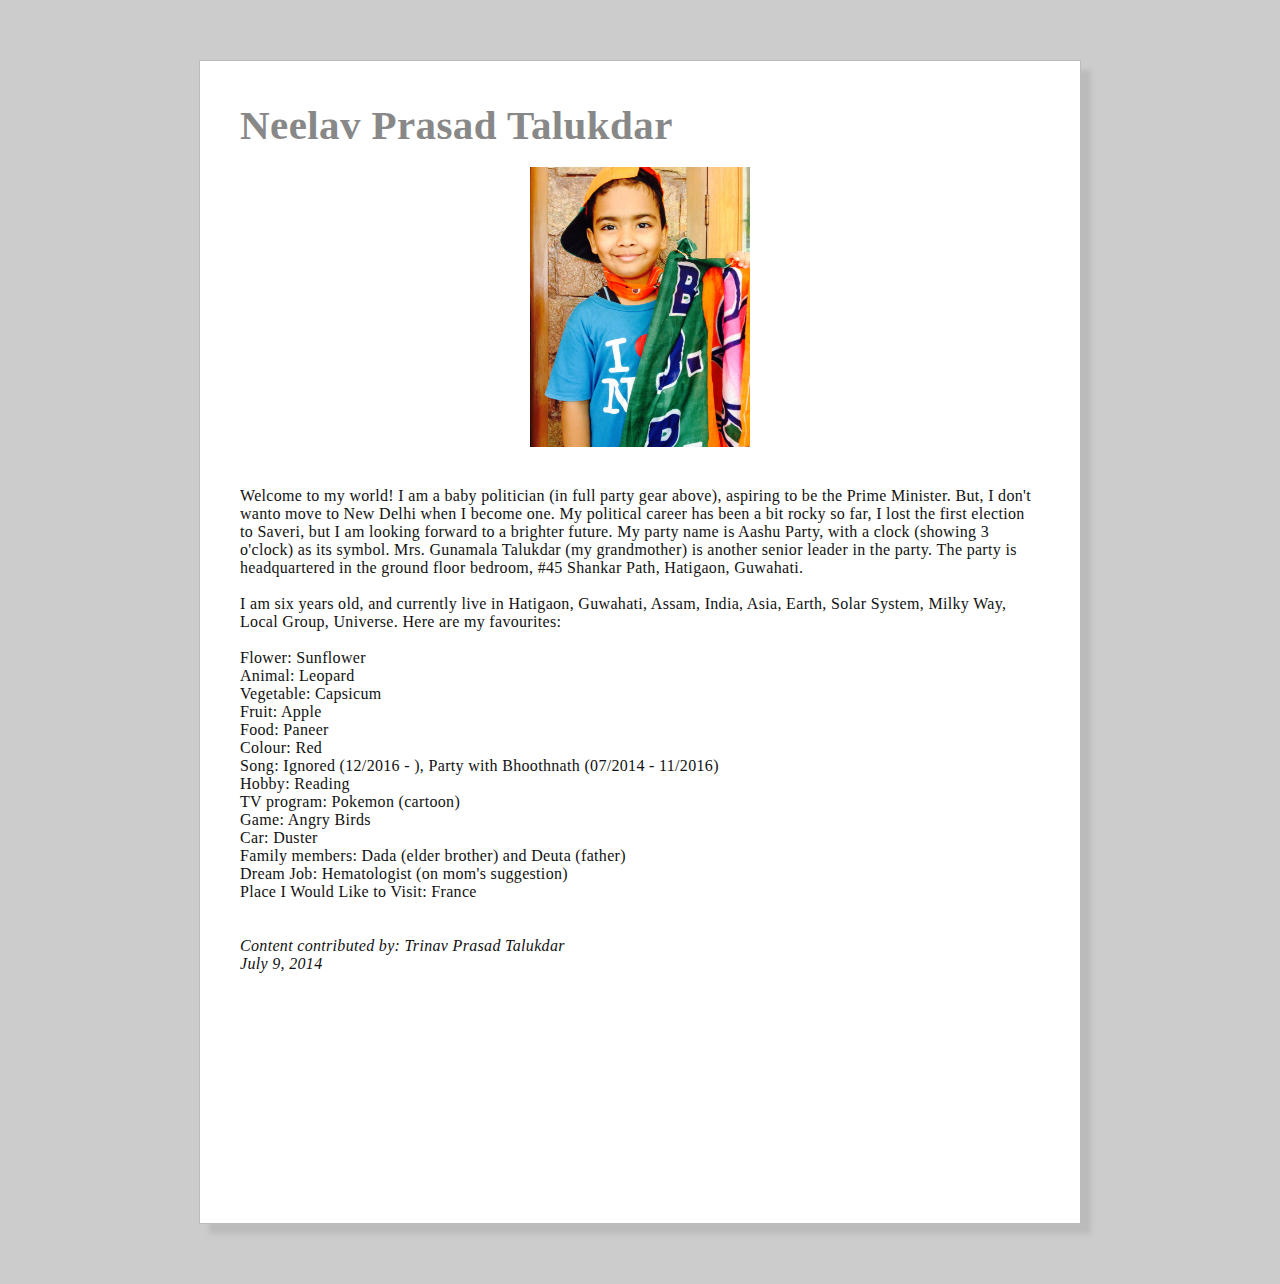
<file: aashu.html>
<!DOCTYPE HTML PUBLIC "-//W3C//DTD HTML 4.01//EN" "http://www.w3.org/TR/html4/strict.dtd">
<html>
	<head>
		<meta http-equiv="Content-Type" content="text/html; charset=iso-8859-1">
		<link rel="stylesheet" href="stylegray.css" type="text/css">
		<!-- ATTN!! change stylegray.css to whichever stylesheet you want to use, 
		     styleblue.css, stylegreen.css, styletan.css or print.css -->
		
		<title>Neelav Prasad Talukdar</title>
		
<!--[if lte IE 7]>
<style type="text/css">
#header {padding-bottom: 20px;}
#skills {padding-bottom: 20px;
</style>
<![endif]-->

	</head>
	<body>
		
	<div id="wrapper">
		
		<div id="header">
			
			<div id="news">
				<h1>Neelav Prasad Talukdar</h1>
				<br>
				<center><img src="photos/aashu.jpg" width="220" height="280" border="0"></center><br><br>
			Welcome to my world! I am a baby politician (in full party gear above), aspiring to be the Prime Minister. But, I don't wanto move to New Delhi when I become one. My political career has been a bit rocky so far, I lost the first election to Saveri, but I am looking forward to a brighter future. My party name is Aashu Party, with a clock (showing 3 o'clock) as its symbol. Mrs. Gunamala Talukdar (my grandmother) is another senior leader in the party. The party is headquartered in the ground floor bedroom, #45 Shankar Path, Hatigaon, Guwahati.<br><br>
			I am six years old, and currently live in Hatigaon, Guwahati, Assam, India, Asia, Earth, Solar System, Milky Way, Local Group, Universe. Here are my favourites:<br><br>
			Flower: Sunflower<br>
			Animal: Leopard<br>
			Vegetable: Capsicum<br>
			Fruit: Apple<br>
			Food: Paneer<br>
			Colour: Red<br>
			Song: Ignored (12/2016 - ), Party with Bhoothnath (07/2014 - 11/2016)<br>
			Hobby: Reading<br>
			TV program: Pokemon (cartoon)<br>
			Game: Angry Birds<br>
			Car: Duster<br>
			Family members: Dada (elder brother) and Deuta (father)<br>
			Dream Job: Hematologist (on mom's suggestion)<br>
			Place I Would Like to Visit: France<br>
			<br><br>
			<i>Content contributed by: Trinav Prasad Talukdar</i><br>
			<i>July 9, 2014</i>
			</div><!-- end title -->
			
		</div><!-- end header -->


		<!-- div id="news">
		  <h3>Munu's Latest News</h3>
		  Munu got good marks in the exams in all subjects.
		</div-->
	
	</body>
</html>
</file>
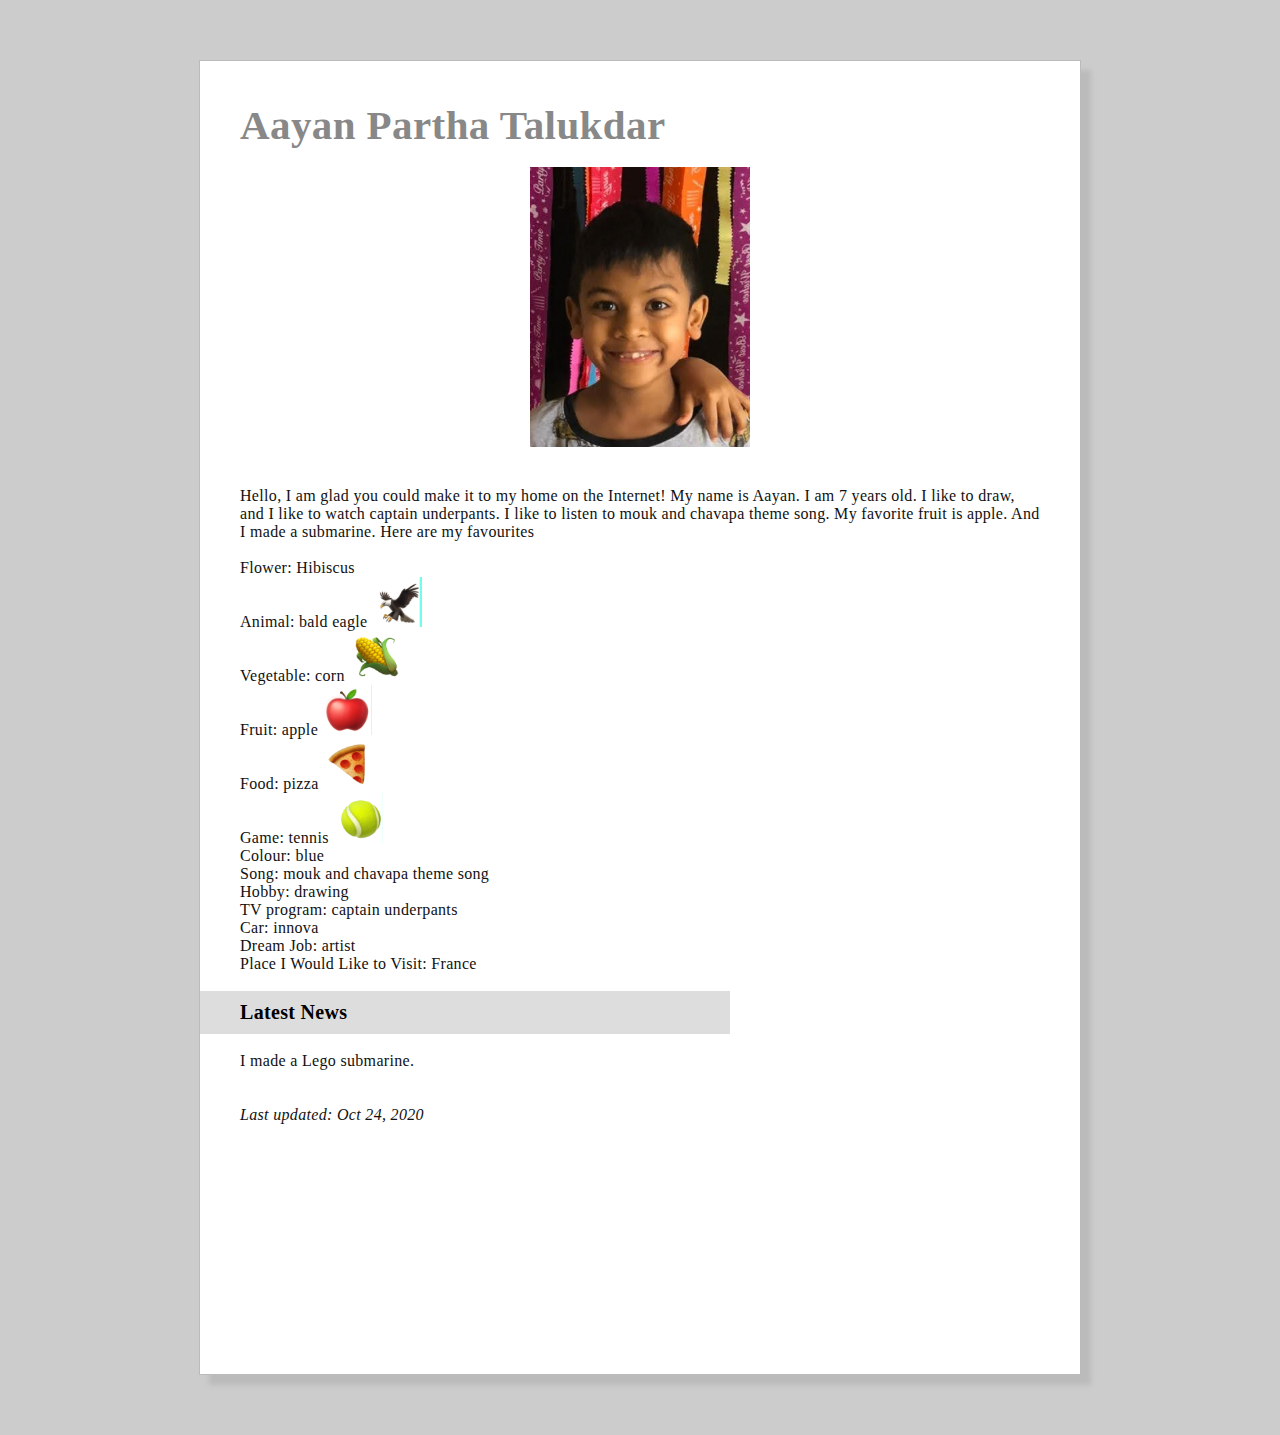
<file: aayan.html>
<!DOCTYPE HTML PUBLIC "-//W3C//DTD HTML 4.01//EN" "http://www.w3.org/TR/html4/strict.dtd">
<html>
	<head>
		<meta http-equiv="Content-Type" content="text/html; charset=iso-8859-1">
		<link rel="stylesheet" href="stylegray.css" type="text/css">
		<!-- ATTN!! change stylegray.css to whichever stylesheet you want to use, 
		styleblue.css, stylegreen.css, styletan.css or print.css -->
		
		<title>Aayan Partha Talukdar</title>
		
<!--[if lte IE 7]>
<style type="text/css">
#header {padding-bottom: 20px;}
#skills {padding-bottom: 20px;
</style>
<![endif]-->

	</head>
	<body>
		
	<div id="wrapper">
		
		<div id="header">
			
			<div id="news">
				<h1>Aayan Partha Talukdar</h1>
				<br>
				<center><img src="photos/aayan-7yrs.png" width="220" height="280" border="0"></center><br><br>
			Hello, I am glad you could make it to my home on the Internet! My name is Aayan. I am 7 years old. I like to draw, and I like to watch captain underpants. I like to listen to mouk and chavapa theme song. My favorite fruit is apple. And I made a submarine. Here are my favourites<br><br>
			
			Flower: Hibiscus <br>
			Animal: bald eagle <img width="50" height="50" src="photos/bald-eagle.png"/> <br>
			Vegetable: corn <img width="50" height="50" src="photos/corn.png"/> <br>
			Fruit: apple <img width="50" height="50" src="photos/apple.png"/> <br>
			Food: pizza <img width="50" height="50" src="photos/pizza.png"/> <br>
			Game: tennis <img width="50" height="50" src="photos/ball.png"/> <br>
			Colour: blue <br>
			Song: mouk and chavapa theme song <br>
			Hobby: drawing <br>
			TV program: captain underpants <br>
			Car: innova <br>
			Dream Job: artist <br>
			Place I Would Like to Visit: France<br><br>

			<div id="news">
			  <h3>Latest News</h3>
			  <br>
			   I made a Lego submarine.
			</div>

			<br><br>
			<i>Last updated: Oct 24, 2020</i>

			</div><!-- end title -->
			
		</div><!-- end header -->

		<!-- div id="news">
		  <h3>Munu's Latest News</h3>
		  Munu got good marks in the exams in all subjects.
		</div-->
	
	</body>
</html>
</file>
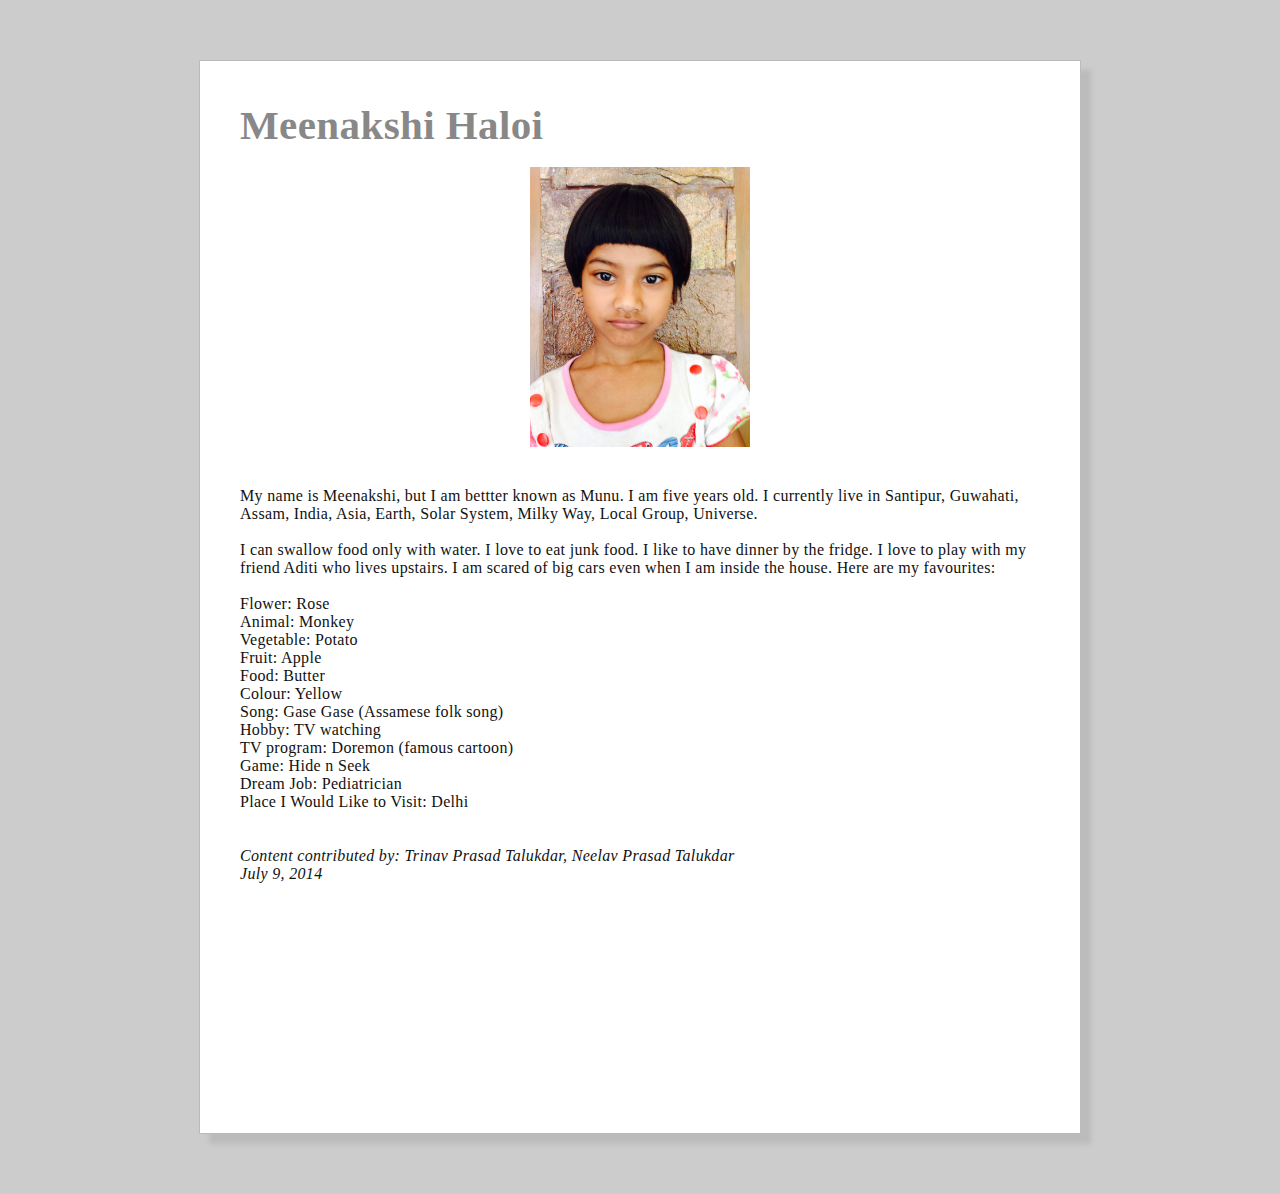
<file: munu.html>
<!DOCTYPE HTML PUBLIC "-//W3C//DTD HTML 4.01//EN" "http://www.w3.org/TR/html4/strict.dtd">
<html>
	<head>
		<meta http-equiv="Content-Type" content="text/html; charset=iso-8859-1">
		<link rel="stylesheet" href="stylegray.css" type="text/css">
		<!-- ATTN!! change stylegray.css to whichever stylesheet you want to use, 
		styleblue.css, stylegreen.css, styletan.css or print.css -->
		
		<title>Meenakshi Haloi</title>
		
<!--[if lte IE 7]>
<style type="text/css">
#header {padding-bottom: 20px;}
#skills {padding-bottom: 20px;
</style>
<![endif]-->

	</head>
	<body>
		
	<div id="wrapper">
		
		<div id="header">
			
			<div id="news">
				<h1>Meenakshi Haloi</h1>
				<br>
				<center><img src="photos/munu.jpg" width="220" height="280" border="0"></center><br><br>
			My name is Meenakshi, but I am bettter known as Munu. I am five years old. I currently live in Santipur, Guwahati, Assam, India, Asia, Earth, Solar System, Milky Way, Local Group, Universe.<br><br>
			I can swallow food only with water. I love to eat junk food. I like to have dinner by the fridge. I love to play with my friend Aditi who lives upstairs. I am scared of big cars even when I am inside the house. Here are my favourites:<br><br>
			Flower: Rose<br>
			Animal: Monkey <br>
			Vegetable: Potato<br>
			Fruit: Apple<br>
			Food: Butter<br>
			Colour: Yellow<br>
			Song: Gase Gase (Assamese folk song)<br>
			Hobby: TV watching<br>
			TV program: Doremon (famous cartoon)<br>
			Game: Hide n Seek<br>
			Dream Job: Pediatrician<br>
			Place I Would Like to Visit: Delhi<br>
			<br><br>
			<i>Content contributed by: Trinav Prasad Talukdar, Neelav Prasad Talukdar</i><br>
			<i>July 9, 2014</i>
			</div><!-- end title -->
			
		</div><!-- end header -->


		<!-- div id="news">
		  <h3>Munu's Latest News</h3>
		  Munu got good marks in the exams in all subjects.
		</div-->
	
	</body>
</html>
</file>
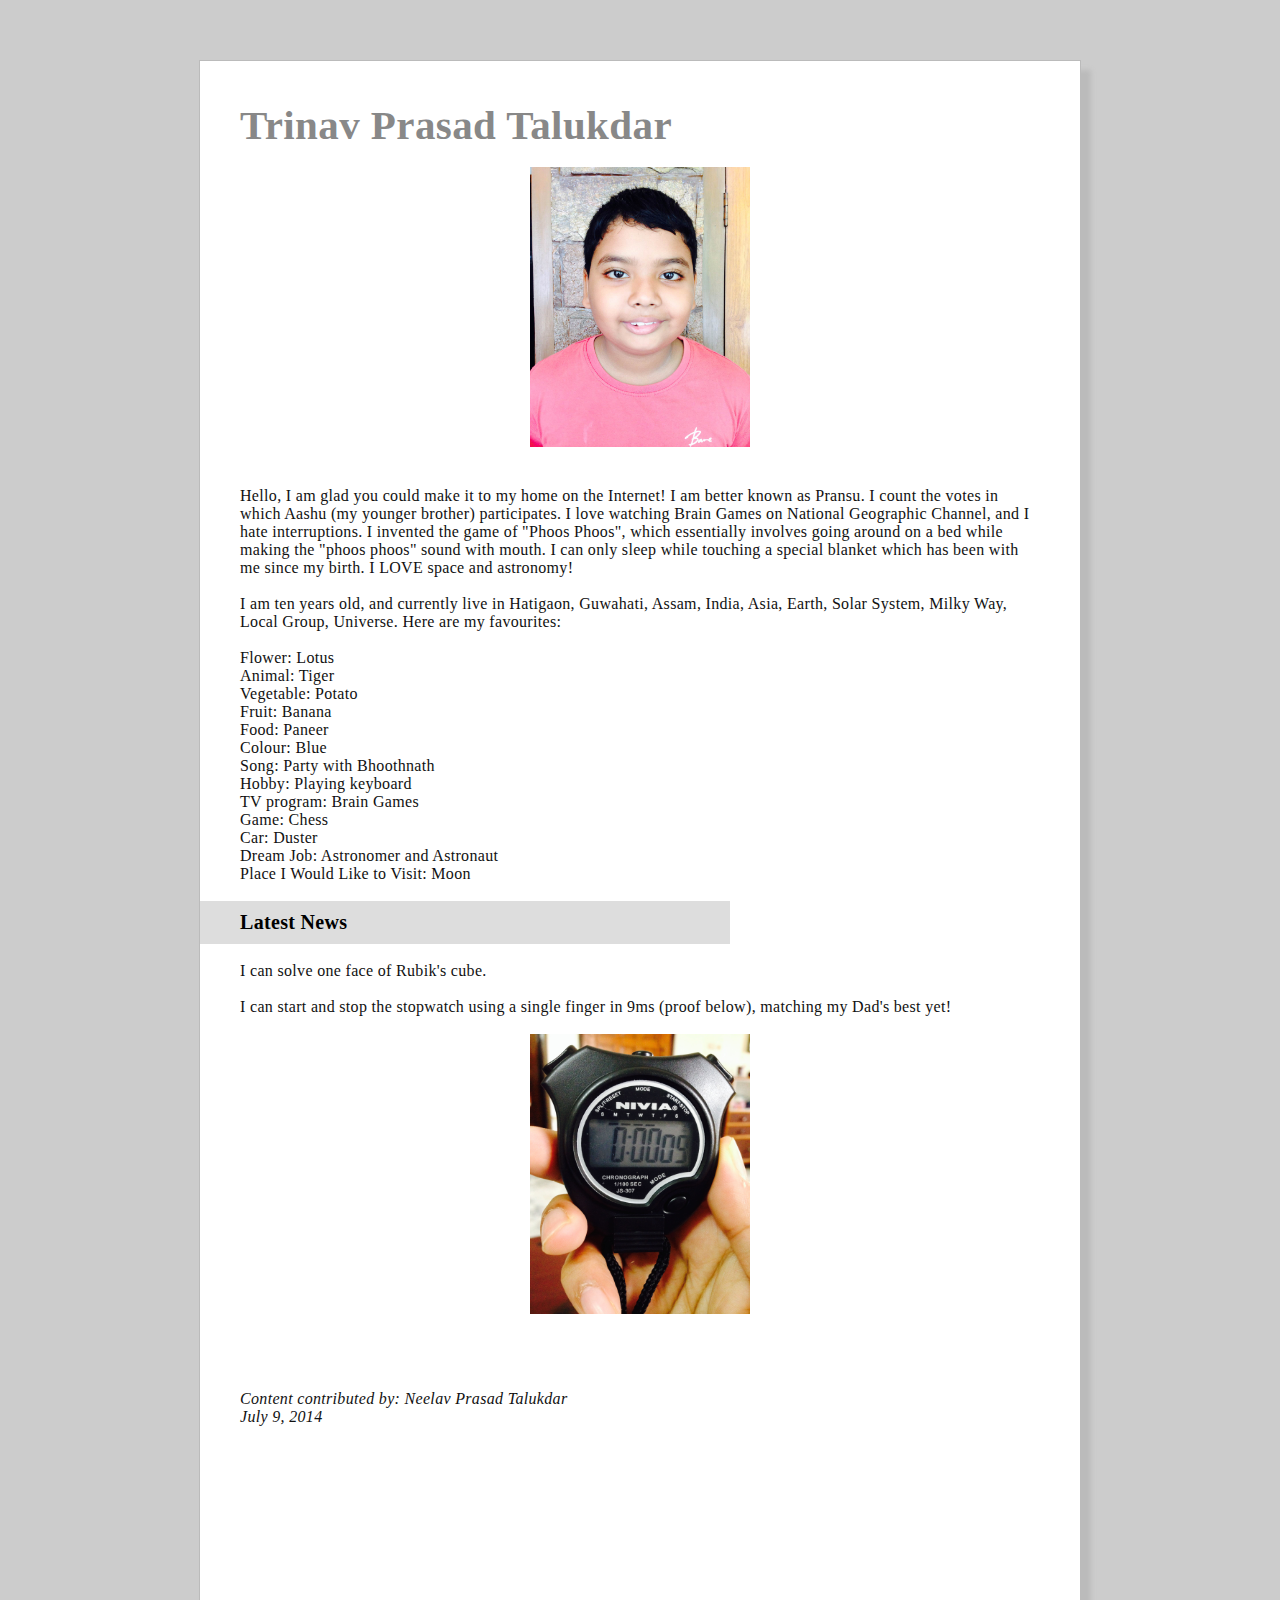
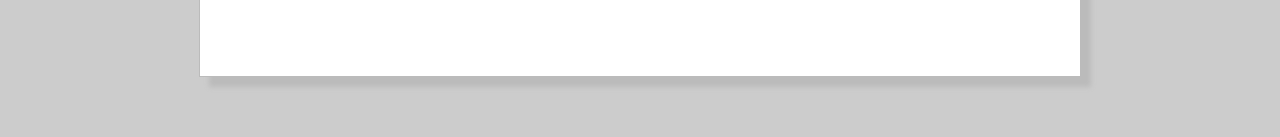
<file: pransu.html>
<!DOCTYPE HTML PUBLIC "-//W3C//DTD HTML 4.01//EN" "http://www.w3.org/TR/html4/strict.dtd">
<html>
	<head>
		<meta http-equiv="Content-Type" content="text/html; charset=iso-8859-1">
		<link rel="stylesheet" href="stylegray.css" type="text/css">
		<!-- ATTN!! change stylegray.css to whichever stylesheet you want to use, 
		styleblue.css, stylegreen.css, styletan.css or print.css -->
		
		<title>Trinav Prasad Talukdar</title>
		
<!--[if lte IE 7]>
<style type="text/css">
#header {padding-bottom: 20px;}
#skills {padding-bottom: 20px;
</style>
<![endif]-->

	</head>
	<body>
		
	<div id="wrapper">
		
		<div id="header">
			
			<div id="news">
				<h1>Trinav Prasad Talukdar</h1>
				<br>
				<center><img src="photos/pransu.jpg" width="220" height="280" border="0"></center><br><br>
			Hello, I am glad you could make it to my home on the Internet! I am better known as Pransu. I count the votes in which Aashu (my younger brother) participates. I love watching Brain Games on National Geographic Channel, and I hate interruptions. I invented the game of "Phoos Phoos", which essentially involves going around on a bed while making the "phoos phoos" sound with mouth. I can only sleep while touching a special blanket which has been with me since my birth. I LOVE space and astronomy!<br><br>
			I am ten years old, and currently live in Hatigaon, Guwahati, Assam, India, Asia, Earth, Solar System, Milky Way, Local Group, Universe. Here are my favourites:<br><br>
			Flower: Lotus<br>
			Animal: Tiger<br>
			Vegetable: Potato<br>
			Fruit: Banana<br>
			Food: Paneer<br>
			Colour: Blue<br>
			Song: Party with Bhoothnath<br>
			Hobby: Playing keyboard<br>
			TV program: Brain Games<br>
			Game: Chess<br>
			Car: Duster<br>
			Dream Job: Astronomer and Astronaut<br>
			Place I Would Like to Visit: Moon<br><br>

			<div id="news">
			  <h3>Latest News</h3>
			  <br>
			  I can solve one face of Rubik's cube.<br><br>
			  I can start and stop the stopwatch using a single finger in 9ms (proof below), matching my Dad's best yet!<br><br>
			  <center><img src="photos/pransu_stopwatch.jpg" width="220" height="280" border="0"></center><br><br>
			</div>

			<br><br>
			<i>Content contributed by: Neelav Prasad Talukdar</i><br>
			<i>July 9, 2014</i>

			</div><!-- end title -->
			
		</div><!-- end header -->

		<!-- div id="news">
		  <h3>Munu's Latest News</h3>
		  Munu got good marks in the exams in all subjects.
		</div-->
	
	</body>
</html>
</file>
<file: stylegray.css>
/*  Colors
 * 
 *  bg & title - #ccc               base
 *  h3bg & borders & links - #ddd   +2
 *  shadows & main border - #bbb    -2
 *  
 */


/*  Reset  */

body,div,dl,dt,dd,ul,ol,li,h1,h2,h3,h4,h5,h6,pre,form,fieldset,input,textarea,p,blockquote,th,td { 
	padding: 0;
	margin: 0;
	}
table {
	border-collapse: collapse;
	border-spacing: 0;
	}
fieldset,img { 
	border: 0;
	}
ol,ul {
	list-style: none;
	}
h1,h2,h3,h4,h5,h6 {
	font-weight: normal;
	font-size: 100%;
	}
abbr,acronym { border: 0;
	}

/*  General   */

body {
	background: #ccc;
	font-size: 16px;
	color: #111;
	font-family:Palatino,"Palatino Linotype",Georgia,"Times New Roman",Times,serif;
	letter-spacing: .02em;
}

a, a:hover, a:visited {
	color: #888;
}

h1 {
	font-weight: bold;
	font-size: 41px;
	color: #888;
	letter-spacing: .01em;
}

h2 {
	font-weight: bold;
	font-size: 22px;
	color: #888;
}

h3 {
	font-weight: bold;
	font-size: 20px;
	background: #ddd;
	padding: 10px 40px;
	margin-left: -40px;
	width: 450px;
	color: #000;
}

h4 {
	font-weight: bold;
	font-size: 18px;
	margin-top: 20px;
}

/*  Content   */

#wrapper {
	background-color: #fff;
	width: 800px;
	margin: 60px auto;
	padding: 40px;
	box-shadow: 10px 10px 5px #bbb;
	-moz-box-shadow: 10px 10px 5px #bbb;
	-webkit-box-shadow: 10px 10px 5px #bbb;
	border: 1px solid #bbb;
}

#header {
	padding-bottom: 190px;
	border-bottom: 0px solid #ddd;
	height: 100%;
	margin-bottom: 20px;
}

#title {
	float: left;
	margin-top: -20px;
}

#contact {
	float: right;
	margin-right: 40px;	
}

#contact td {
	padding-right: 10px;
}

#background {
	clear: both;
}

#background p {
	margin: 20px 60px 20px 40px;
}

#publication {
	margin-bottom: 10px;
}

.exp {
	margin: 10px 40px;
}

.year {
	float: right;
	margin-top: -40px;
	font-weight: bold;
	margin-right: 40px;
}

.gpa {
	float: right;
	margin-top: -20px;
	margin-right: 40px;
}

.description {
	clear: both;
	margin: 20px 40px;
}

#education .exp {
	margin-bottom: 20px;
}

#news {
	padding-bottom: 0px;
}

#news ul {
	margin: 20px;
}

#news li {
	padding-bottom: 10px;
}


#skills {
	border-bottom: 2px solid #ddd;
	padding-bottom: 100px;
}

#skills ul {
	margin: 20px;
}

#skills li {
	float: left;
	margin-right: 15px;
	margin-left: 15px;
	width: 210px;
	padding-bottom: 10px;
	font-size: 14px;
}

#footer {
	clear: both;
	font-size: 12px;
	text-align: center;
	padding-top: 20px;
}
</file>
